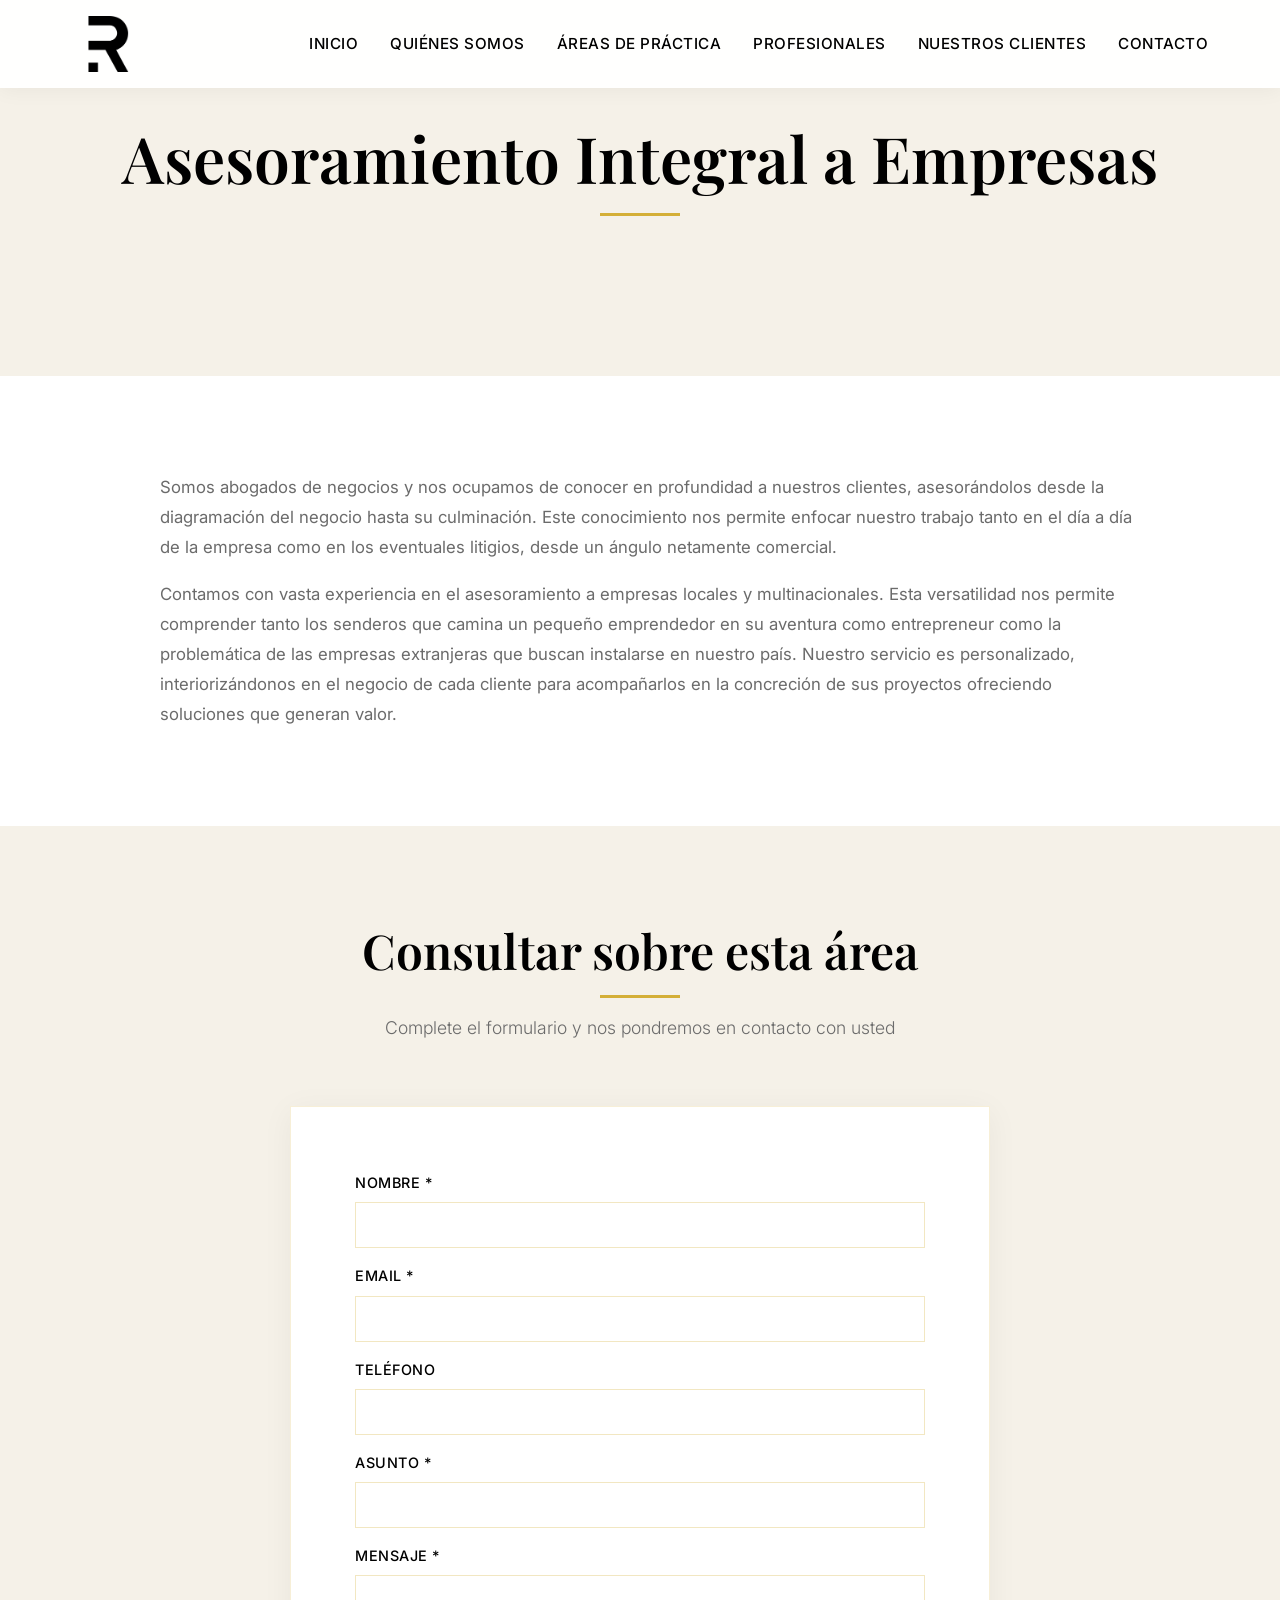
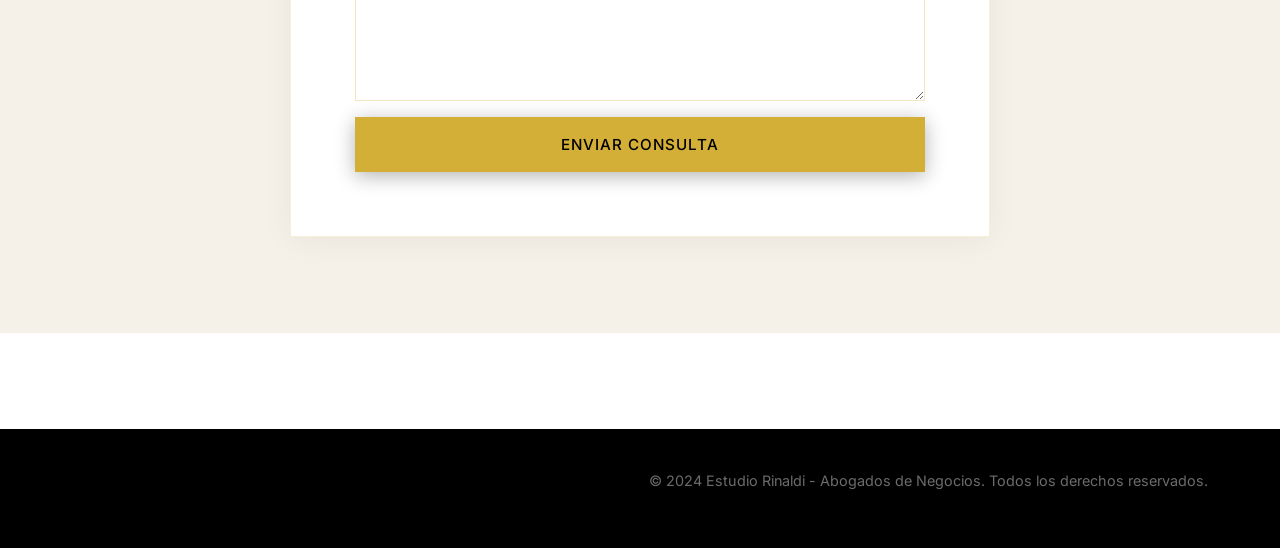
<file: areas-practica/asesoramiento-integral-empresas.html>
<!DOCTYPE html>
<html lang="es">
<head>
    <meta charset="UTF-8">
    <meta name="viewport" content="width=device-width, initial-scale=1.0">
    <meta name="description" content="Asesoramiento Integral a Empresas - Estudio Rinaldi">
    <title>Asesoramiento Integral a Empresas - Estudio Rinaldi</title>
    <link rel="stylesheet" href="../css/style.css">
    <link rel="preconnect" href="https://fonts.googleapis.com">
    <link rel="preconnect" href="https://fonts.gstatic.com" crossorigin>
    <link href="https://fonts.googleapis.com/css2?family=Playfair+Display:wght@400;600;700&family=Inter:wght@300;400;500;600&display=swap" rel="stylesheet">
</head>
<body>
    <nav class="navbar" id="navbar">
        <div class="container">
            <div class="nav-wrapper">
                <a href="../index.html" class="logo">
                    <img src="../logo.png" alt="Estudio Rinaldi" class="logo-img">
                </a>
                <button class="menu-toggle" id="menuToggle" aria-label="Toggle menu">
                    <span></span>
                    <span></span>
                    <span></span>
                </button>
                <ul class="nav-menu" id="navMenu">
                    <li><a href="../index.html#inicio" class="nav-link">Inicio</a></li>
                    <li><a href="../index.html#quienes-somos" class="nav-link">Quiénes Somos</a></li>
                    <li><a href="../index.html#areas" class="nav-link">Áreas de Práctica</a></li>
                    <li><a href="../index.html#profesionales" class="nav-link">Profesionales</a></li>
                    <li><a href="../index.html#marcas" class="nav-link">Nuestros Clientes</a></li>
                    <li><a href="../index.html#contacto" class="nav-link">Contacto</a></li>
                </ul>
            </div>
        </div>
    </nav>

    <section class="section section-header-page" style="padding-top: 120px;">
        <div class="container">
            <div class="section-header">
                <h1 class="section-title">Asesoramiento Integral a Empresas</h1>
                <div class="title-underline"></div>
            </div>
        </div>
    </section>

    <section class="section">
        <div class="container">
            <div class="area-practice-single">
                <div class="area-practice-content">
                    <p>Somos abogados de negocios y nos ocupamos de conocer en profundidad a nuestros clientes, asesorándolos desde la diagramación del negocio hasta su culminación. Este conocimiento nos permite enfocar nuestro trabajo tanto en el día a día de la empresa como en los eventuales litigios, desde un ángulo netamente comercial.</p>
                    <p>Contamos con vasta experiencia en el asesoramiento a empresas locales y multinacionales. Esta versatilidad nos permite comprender tanto los senderos que camina un pequeño emprendedor en su aventura como entrepreneur como la problemática de las empresas extranjeras que buscan instalarse en nuestro país. Nuestro servicio es personalizado, interiorizándonos en el negocio de cada cliente para acompañarlos en la concreción de sus proyectos ofreciendo soluciones que generan valor.</p>
                </div>
                
                <!-- Sección para Socio Recomendado (se agregará después) -->
                <div class="recommended-partner" id="recommendedPartner" style="display: none;">
                    <h2 class="section-title">Socio Recomendado</h2>
                    <div class="title-underline"></div>
                    <!-- Contenido del socio se agregará aquí -->
                </div>
            </div>
        </div>
    </section>

    <!-- Formulario de Contacto -->
    <section class="section section-alt">
        <div class="container">
            <div class="section-header">
                <h2 class="section-title">Consultar sobre esta área</h2>
                <div class="title-underline"></div>
                <p class="section-subtitle">Complete el formulario y nos pondremos en contacto con usted</p>
            </div>
            <div class="contact-form-wrapper-area">
                <form id="contactFormArea" class="contact-form" action="../php/contact.php" method="POST">
                    <input type="hidden" name="area_practica" value="Asesoramiento Integral a Empresas">
                    <div class="form-group">
                        <label for="nombre-area">Nombre *</label>
                        <input type="text" id="nombre-area" name="nombre" required>
                    </div>
                    <div class="form-group">
                        <label for="email-area">Email *</label>
                        <input type="email" id="email-area" name="email" required>
                    </div>
                    <div class="form-group">
                        <label for="telefono-area">Teléfono</label>
                        <input type="tel" id="telefono-area" name="telefono">
                    </div>
                    <div class="form-group">
                        <label for="asunto-area">Asunto *</label>
                        <input type="text" id="asunto-area" name="asunto" required>
                    </div>
                    <div class="form-group">
                        <label for="mensaje-area">Mensaje *</label>
                        <textarea id="mensaje-area" name="mensaje" rows="5" required></textarea>
                    </div>
                    <button type="submit" class="btn btn-primary">Enviar Consulta</button>
                    <div id="formMessageArea" class="form-message"></div>
                </form>
            </div>
        </div>
    </section>

    <footer class="footer">
        <div class="container">
            <div class="footer-content">
                <div class="footer-logo">
                    <img src="../logo.png" alt="Estudio Rinaldi">
                </div>
                <div class="footer-text">
                    <p>&copy; 2024 Estudio Rinaldi - Abogados de Negocios. Todos los derechos reservados.</p>
                </div>
            </div>
        </div>
    </footer>

    <script src="../js/main.js"></script>
    <script>
        // Formulario de contacto para área de práctica
        document.addEventListener('DOMContentLoaded', function() {
            const contactFormArea = document.getElementById('contactFormArea');
            const formMessageArea = document.getElementById('formMessageArea');

            if (contactFormArea) {
                contactFormArea.addEventListener('submit', function(e) {
                    e.preventDefault();

                    const formData = new FormData(contactFormArea);
                    
                    formMessageArea.textContent = 'Enviando...';
                    formMessageArea.className = 'form-message';
                    formMessageArea.style.display = 'block';

                    fetch('../php/contact.php', {
                        method: 'POST',
                        body: formData
                    })
                    .then(response => response.json())
                    .then(data => {
                        if (data.success) {
                            formMessageArea.textContent = '¡Consulta enviada correctamente! Nos pondremos en contacto contigo pronto.';
                            formMessageArea.className = 'form-message success';
                            contactFormArea.reset();
                        } else {
                            formMessageArea.textContent = data.message || 'Error al enviar la consulta. Por favor, intenta nuevamente.';
                            formMessageArea.className = 'form-message error';
                        }
                    })
                    .catch(error => {
                        formMessageArea.textContent = 'Error de conexión. Por favor, intenta nuevamente más tarde.';
                        formMessageArea.className = 'form-message error';
                        console.error('Error:', error);
                    });
                });
            }
        });
    </script>
</body>
</html>
</file>
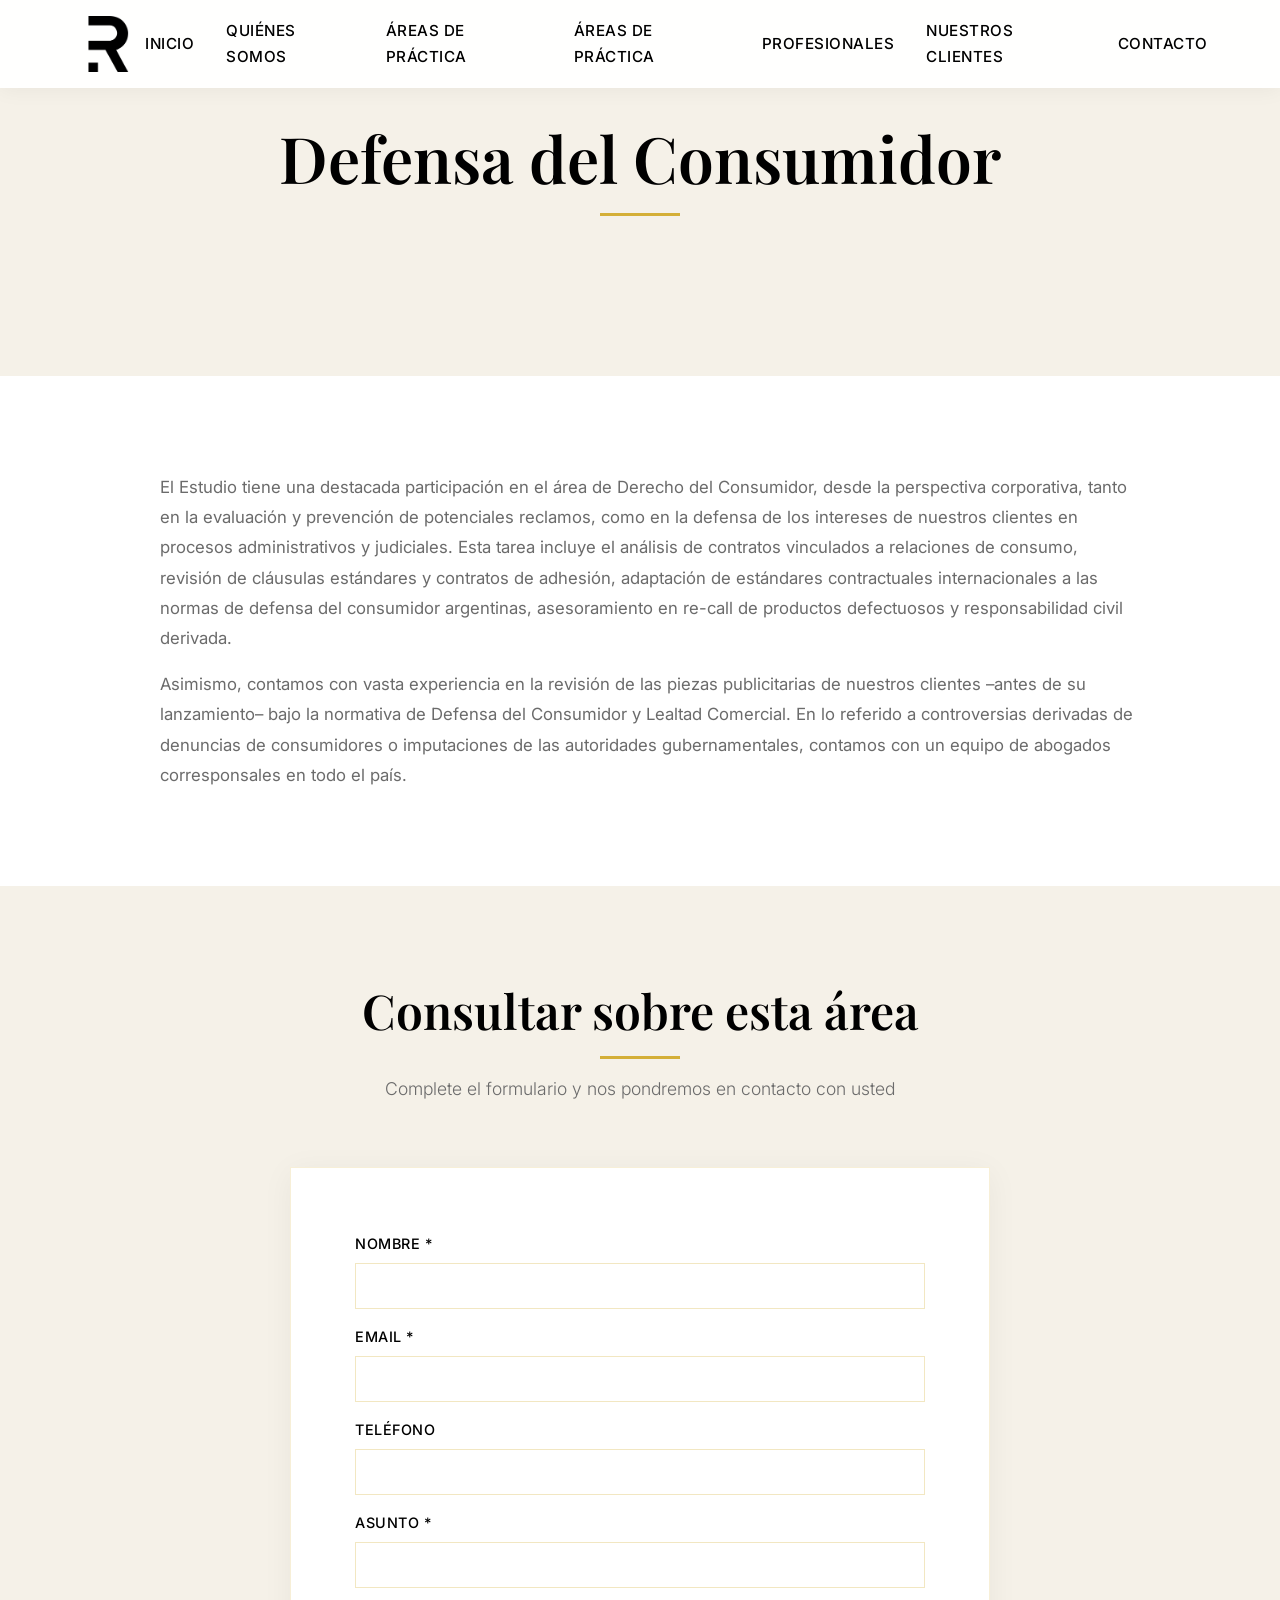
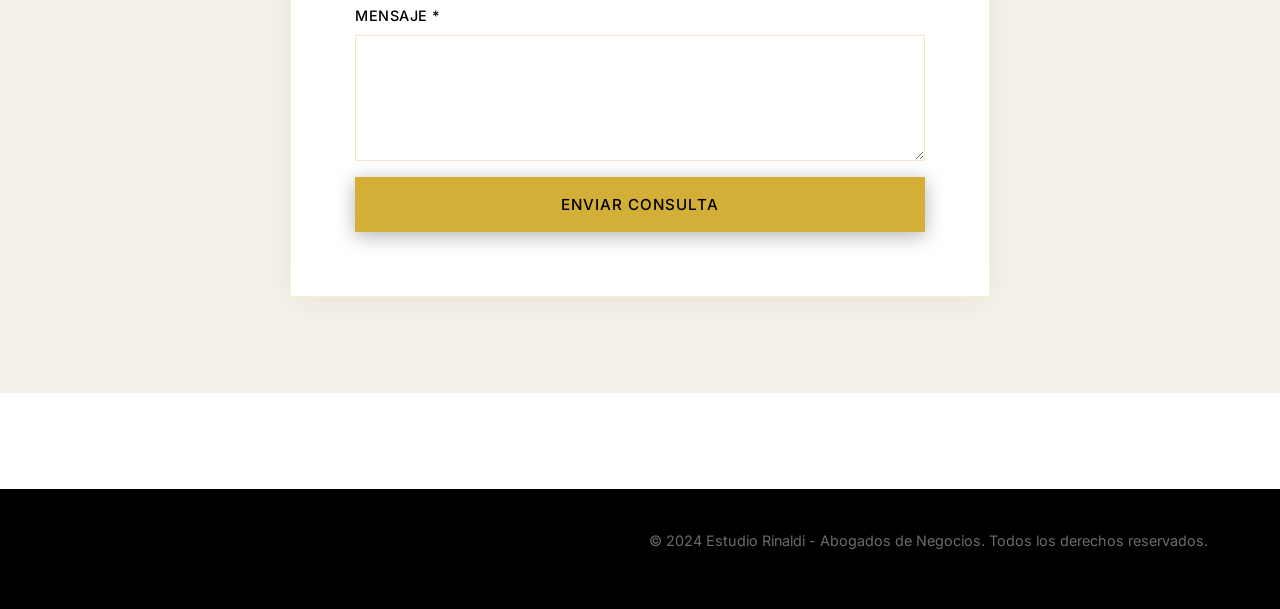
<file: areas-practica/defensa-consumidor.html>
<!DOCTYPE html>
<html lang="es">
<head>
    <meta charset="UTF-8">
    <meta name="viewport" content="width=device-width, initial-scale=1.0">
    <meta name="description" content="Defensa del Consumidor - Estudio Rinaldi">
    <title>Defensa del Consumidor - Estudio Rinaldi</title>
    <link rel="stylesheet" href="../css/style.css">
    <link rel="preconnect" href="https://fonts.googleapis.com">
    <link rel="preconnect" href="https://fonts.gstatic.com" crossorigin>
    <link href="https://fonts.googleapis.com/css2?family=Playfair+Display:wght@400;600;700&family=Inter:wght@300;400;500;600&display=swap" rel="stylesheet">
</head>
<body>
    <nav class="navbar" id="navbar">
        <div class="container">
            <div class="nav-wrapper">
                <a href="../index.html" class="logo">
                    <img src="../logo.png" alt="Estudio Rinaldi" class="logo-img">
                </a>
                <button class="menu-toggle" id="menuToggle" aria-label="Toggle menu">
                    <span></span>
                    <span></span>
                    <span></span>
                </button>
                <ul class="nav-menu" id="navMenu">
                    <li><a href="../index.html#inicio" class="nav-link">Inicio</a></li>
                    <li><a href="../index.html#quienes-somos" class="nav-link">Quiénes Somos</a></li>
                    <li><a href="../index.html#areas" class="nav-link">Áreas de Práctica</a></li>
                    <li><a href="../index.html#areas" class="nav-link">Áreas de Práctica</a></li>
                    <li><a href="../index.html#profesionales" class="nav-link">Profesionales</a></li>
                    <li><a href="../index.html#marcas" class="nav-link">Nuestros Clientes</a></li>
                    <li><a href="../index.html#contacto" class="nav-link">Contacto</a></li>
                </ul>
            </div>
        </div>
    </nav>

    <section class="section section-header-page" style="padding-top: 120px;">
        <div class="container">
            <div class="section-header">
                <h1 class="section-title">Defensa del Consumidor</h1>
                <div class="title-underline"></div>
            </div>
        </div>
    </section>

    <section class="section">
        <div class="container">
            <div class="area-practice-single">
                <div class="area-practice-content">
                    <p>El Estudio tiene una destacada participación en el área de Derecho del Consumidor, desde la perspectiva corporativa, tanto en la evaluación y prevención de potenciales reclamos, como en la defensa de los intereses de nuestros clientes en procesos administrativos y judiciales. Esta tarea incluye el análisis de contratos vinculados a relaciones de consumo, revisión de cláusulas estándares y contratos de adhesión, adaptación de estándares contractuales internacionales a las normas de defensa del consumidor argentinas, asesoramiento en re-call de productos defectuosos y responsabilidad civil derivada.</p>
                    <p>Asimismo, contamos con vasta experiencia en la revisión de las piezas publicitarias de nuestros clientes –antes de su lanzamiento– bajo la normativa de Defensa del Consumidor y Lealtad Comercial. En lo referido a controversias derivadas de denuncias de consumidores o imputaciones de las autoridades gubernamentales, contamos con un equipo de abogados corresponsales en todo el país.</p>
                </div>
                
                <div class="recommended-partner" id="recommendedPartner" style="display: none;">
                    <h2 class="section-title">Socio Recomendado</h2>
                    <div class="title-underline"></div>
                </div>
            </div>
        </div>
    </section>

    <!-- Formulario de Contacto -->
    <section class="section section-alt">
        <div class="container">
            <div class="section-header">
                <h2 class="section-title">Consultar sobre esta área</h2>
                <div class="title-underline"></div>
                <p class="section-subtitle">Complete el formulario y nos pondremos en contacto con usted</p>
            </div>
            <div class="contact-form-wrapper-area">
                <form id="contactFormArea" class="contact-form" action="../php/contact.php" method="POST">
                    <input type="hidden" name="area_practica" value="Defensa del Consumidor">
                    <div class="form-group">
                        <label for="nombre-area">Nombre *</label>
                        <input type="text" id="nombre-area" name="nombre" required>
                    </div>
                    <div class="form-group">
                        <label for="email-area">Email *</label>
                        <input type="email" id="email-area" name="email" required>
                    </div>
                    <div class="form-group">
                        <label for="telefono-area">Teléfono</label>
                        <input type="tel" id="telefono-area" name="telefono">
                    </div>
                    <div class="form-group">
                        <label for="asunto-area">Asunto *</label>
                        <input type="text" id="asunto-area" name="asunto" required>
                    </div>
                    <div class="form-group">
                        <label for="mensaje-area">Mensaje *</label>
                        <textarea id="mensaje-area" name="mensaje" rows="5" required></textarea>
                    </div>
                    <button type="submit" class="btn btn-primary">Enviar Consulta</button>
                    <div id="formMessageArea" class="form-message"></div>
                </form>
            </div>
        </div>
    </section>

    <footer class="footer">
        <div class="container">
            <div class="footer-content">
                <div class="footer-logo">
                    <img src="../logo.png" alt="Estudio Rinaldi">
                </div>
                <div class="footer-text">
                    <p>&copy; 2024 Estudio Rinaldi - Abogados de Negocios. Todos los derechos reservados.</p>
                </div>
            </div>
        </div>
    </footer>

    <script src="../js/main.js"></script>
    <script>
        document.addEventListener('DOMContentLoaded', function() {
            const contactFormArea = document.getElementById('contactFormArea');
            const formMessageArea = document.getElementById('formMessageArea');
            if (contactFormArea) {
                contactFormArea.addEventListener('submit', function(e) {
                    e.preventDefault();
                    const formData = new FormData(contactFormArea);
                    formMessageArea.textContent = 'Enviando...';
                    formMessageArea.className = 'form-message';
                    formMessageArea.style.display = 'block';
                    fetch('../php/contact.php', {
                        method: 'POST',
                        body: formData
                    })
                    .then(response => response.json())
                    .then(data => {
                        if (data.success) {
                            formMessageArea.textContent = '¡Consulta enviada correctamente! Nos pondremos en contacto contigo pronto.';
                            formMessageArea.className = 'form-message success';
                            contactFormArea.reset();
                        } else {
                            formMessageArea.textContent = data.message || 'Error al enviar la consulta. Por favor, intenta nuevamente.';
                            formMessageArea.className = 'form-message error';
                        }
                    })
                    .catch(error => {
                        formMessageArea.textContent = 'Error de conexión. Por favor, intenta nuevamente más tarde.';
                        formMessageArea.className = 'form-message error';
                        console.error('Error:', error);
                    });
                });
            }
        });
    </script>
</body>
</html>
</file>
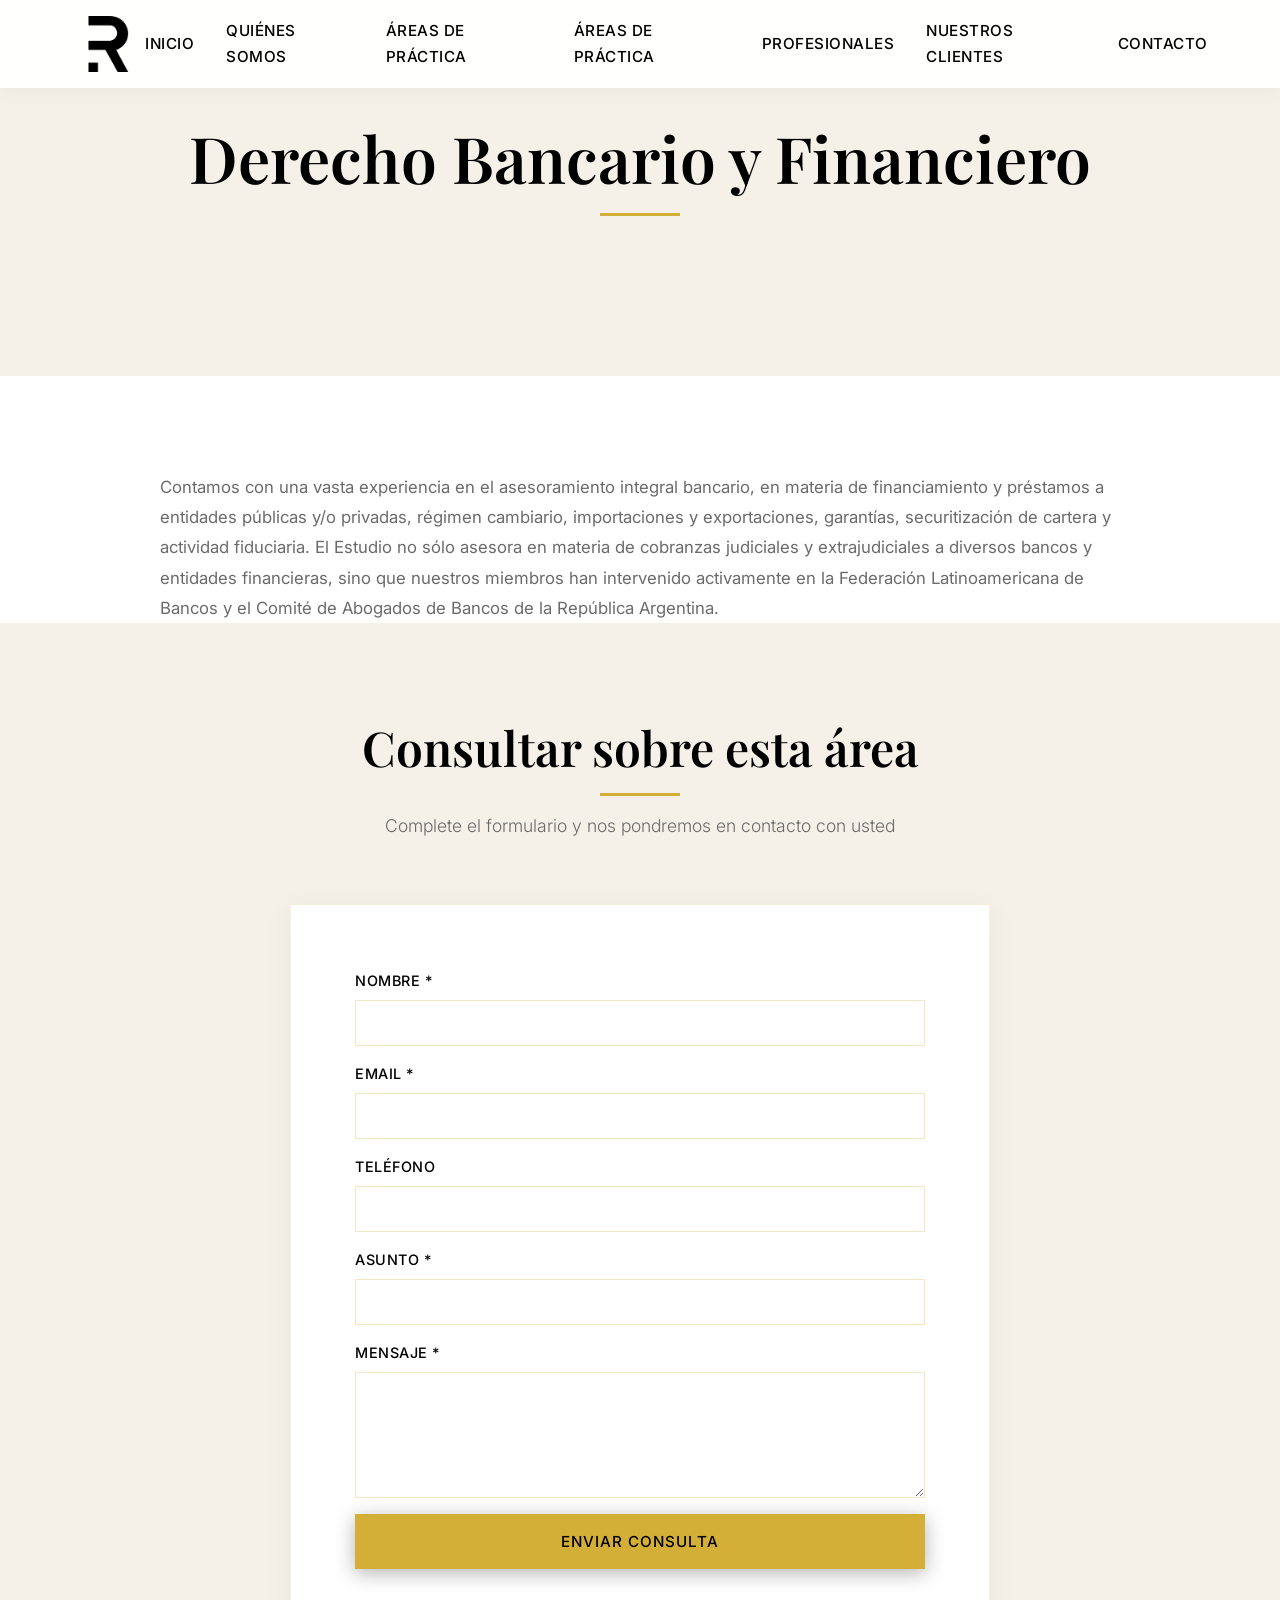
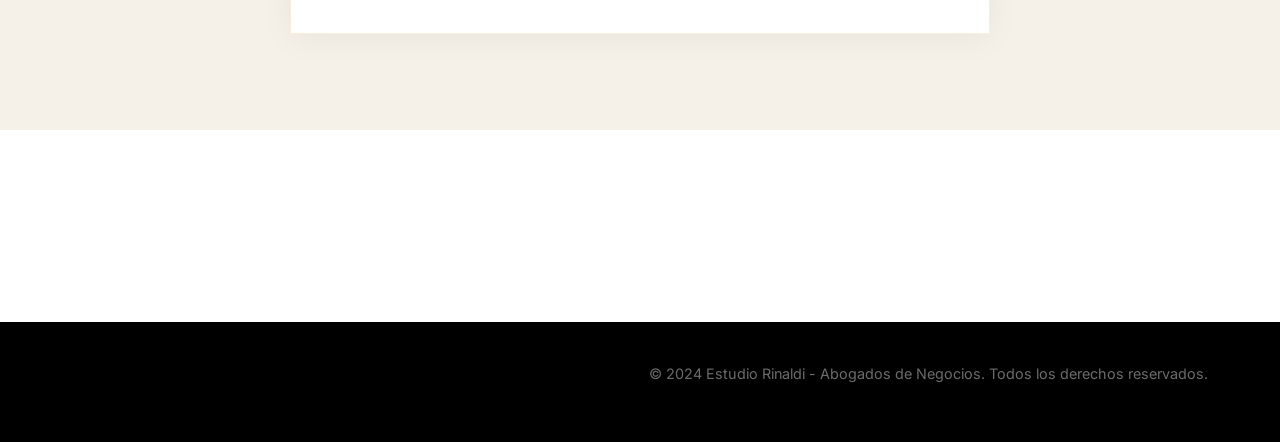
<file: areas-practica/derecho-bancario-financiero.html>
<!DOCTYPE html>
<html lang="es">
<head>
    <meta charset="UTF-8">
    <meta name="viewport" content="width=device-width, initial-scale=1.0">
    <meta name="description" content="Derecho Bancario y Financiero - Estudio Rinaldi">
    <title>Derecho Bancario y Financiero - Estudio Rinaldi</title>
    <link rel="stylesheet" href="../css/style.css">
    <link rel="preconnect" href="https://fonts.googleapis.com">
    <link rel="preconnect" href="https://fonts.gstatic.com" crossorigin>
    <link href="https://fonts.googleapis.com/css2?family=Playfair+Display:wght@400;600;700&family=Inter:wght@300;400;500;600&display=swap" rel="stylesheet">
</head>
<body>
    <nav class="navbar" id="navbar">
        <div class="container">
            <div class="nav-wrapper">
                <a href="../index.html" class="logo">
                    <img src="../logo.png" alt="Estudio Rinaldi" class="logo-img">
                </a>
                <button class="menu-toggle" id="menuToggle" aria-label="Toggle menu">
                    <span></span>
                    <span></span>
                    <span></span>
                </button>
                <ul class="nav-menu" id="navMenu">
                    <li><a href="../index.html#inicio" class="nav-link">Inicio</a></li>
                    <li><a href="../index.html#quienes-somos" class="nav-link">Quiénes Somos</a></li>
                    <li><a href="../index.html#areas" class="nav-link">Áreas de Práctica</a></li>
                    <li><a href="../index.html#areas" class="nav-link">Áreas de Práctica</a></li>
                    <li><a href="../index.html#profesionales" class="nav-link">Profesionales</a></li>
                    <li><a href="../index.html#marcas" class="nav-link">Nuestros Clientes</a></li>
                    <li><a href="../index.html#contacto" class="nav-link">Contacto</a></li>
                </ul>
            </div>
        </div>
    </nav>

    <section class="section section-header-page" style="padding-top: 120px;">
        <div class="container">
            <div class="section-header">
                <h1 class="section-title">Derecho Bancario y Financiero</h1>
                <div class="title-underline"></div>
            </div>
        </div>
    </section>

    <section class="section">
        <div class="container">
            <div class="area-practice-single">
                <div class="area-practice-content">
                    <p>Contamos con una vasta experiencia en el asesoramiento integral bancario, en materia de financiamiento y préstamos a entidades públicas y/o privadas, régimen cambiario, importaciones y exportaciones, garantías, securitización de cartera y actividad fiduciaria. El Estudio no sólo asesora en materia de cobranzas judiciales y extrajudiciales a diversos bancos y entidades financieras, sino que nuestros miembros han intervenido activamente en la Federación Latinoamericana de Bancos y el Comité de Abogados de Bancos de la República Argentina.</p>
                </div>
                
                <div class="recommended-partner" id="recommendedPartner" style="display: none;">
                    <h2 class="section-title">Socio Recomendado</h2>
                    <div class="title-underline"></div>
                </div>
            </div>
        </div>
        <!-- Formulario de Contacto -->
    <section class="section section-alt">
        <div class="container">
            <div class="section-header">
                <h2 class="section-title">Consultar sobre esta área</h2>
                <div class="title-underline"></div>
                <p class="section-subtitle">Complete el formulario y nos pondremos en contacto con usted</p>
            </div>
            <div class="contact-form-wrapper-area">
                <form id="contactFormArea" class="contact-form" action="../php/contact.php" method="POST">
                    <input type="hidden" name="area_practica" value="Derecho Bancario y Financiero">
                    <div class="form-group">
                        <label for="nombre-area">Nombre *</label>
                        <input type="text" id="nombre-area" name="nombre" required>
                    </div>
                    <div class="form-group">
                        <label for="email-area">Email *</label>
                        <input type="email" id="email-area" name="email" required>
                    </div>
                    <div class="form-group">
                        <label for="telefono-area">Teléfono</label>
                        <input type="tel" id="telefono-area" name="telefono">
                    </div>
                    <div class="form-group">
                        <label for="asunto-area">Asunto *</label>
                        <input type="text" id="asunto-area" name="asunto" required>
                    </div>
                    <div class="form-group">
                        <label for="mensaje-area">Mensaje *</label>
                        <textarea id="mensaje-area" name="mensaje" rows="5" required></textarea>
                    </div>
                    <button type="submit" class="btn btn-primary">Enviar Consulta</button>
                    <div id="formMessageArea" class="form-message"></div>
                </form>
            </div>
        </div>
    </section>

    </section>

    <footer class="footer">
        <div class="container">
            <div class="footer-content">
                <div class="footer-logo">
                    <img src="../logo.png" alt="Estudio Rinaldi">
                </div>
                <div class="footer-text">
                    <p>&copy; 2024 Estudio Rinaldi - Abogados de Negocios. Todos los derechos reservados.</p>
                </div>
            </div>
        </div>
    </footer>

    <script src="../js/main.js"></script>
</body>
        <script>
        document.addEventListener('DOMContentLoaded', function() {
            const contactFormArea = document.getElementById('contactFormArea');
            const formMessageArea = document.getElementById('formMessageArea');
            if (contactFormArea) {
                contactFormArea.addEventListener('submit', function(e) {
                    e.preventDefault();
                    const formData = new FormData(contactFormArea);
                    formMessageArea.textContent = 'Enviando...';
                    formMessageArea.className = 'form-message';
                    formMessageArea.style.display = 'block';
                    fetch('../php/contact.php', {
                        method: 'POST',
                        body: formData
                    })
                    .then(response => response.json())
                    .then(data => {
                        if (data.success) {
                            formMessageArea.textContent = '¡Consulta enviada correctamente! Nos pondremos en contacto contigo pronto.';
                            formMessageArea.className = 'form-message success';
                            contactFormArea.reset();
                        } else {
                            formMessageArea.textContent = data.message || 'Error al enviar la consulta. Por favor, intenta nuevamente.';
                            formMessageArea.className = 'form-message error';
                        }
                    })
                    .catch(error => {
                        formMessageArea.textContent = 'Error de conexión. Por favor, intenta nuevamente más tarde.';
                        formMessageArea.className = 'form-message error';
                        console.error('Error:', error);
                    });
                });
            }
        });
    </script>
</html>
</file>
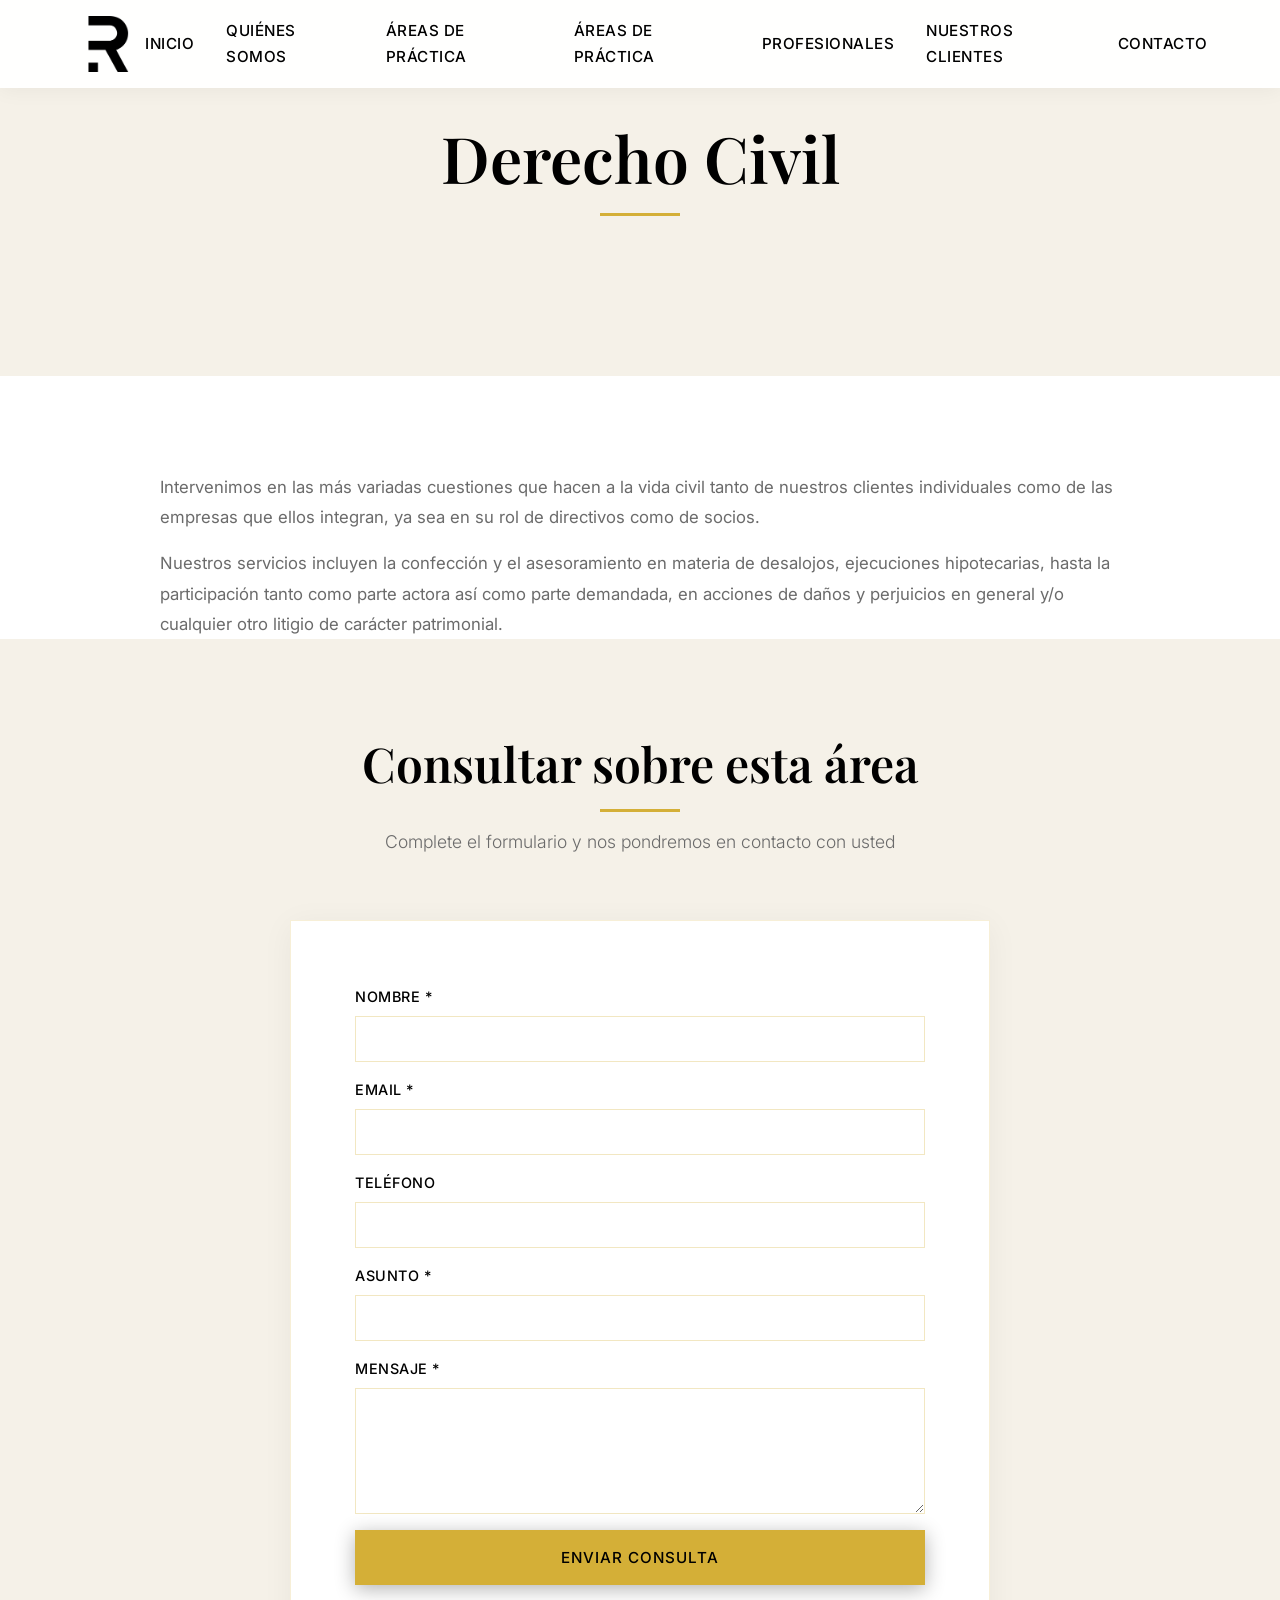
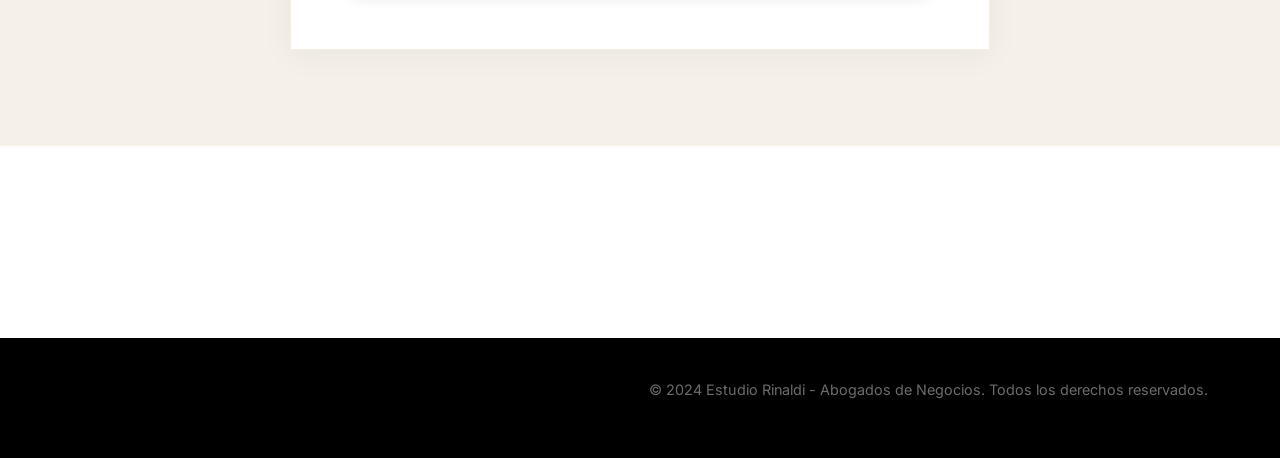
<file: areas-practica/derecho-civil.html>
<!DOCTYPE html>
<html lang="es">
<head>
    <meta charset="UTF-8">
    <meta name="viewport" content="width=device-width, initial-scale=1.0">
    <meta name="description" content="Derecho Civil - Estudio Rinaldi">
    <title>Derecho Civil - Estudio Rinaldi</title>
    <link rel="stylesheet" href="../css/style.css">
    <link rel="preconnect" href="https://fonts.googleapis.com">
    <link rel="preconnect" href="https://fonts.gstatic.com" crossorigin>
    <link href="https://fonts.googleapis.com/css2?family=Playfair+Display:wght@400;600;700&family=Inter:wght@300;400;500;600&display=swap" rel="stylesheet">
</head>
<body>
    <nav class="navbar" id="navbar">
        <div class="container">
            <div class="nav-wrapper">
                <a href="../index.html" class="logo">
                    <img src="../logo.png" alt="Estudio Rinaldi" class="logo-img">
                </a>
                <button class="menu-toggle" id="menuToggle" aria-label="Toggle menu">
                    <span></span>
                    <span></span>
                    <span></span>
                </button>
                <ul class="nav-menu" id="navMenu">
                    <li><a href="../index.html#inicio" class="nav-link">Inicio</a></li>
                    <li><a href="../index.html#quienes-somos" class="nav-link">Quiénes Somos</a></li>
                    <li><a href="../index.html#areas" class="nav-link">Áreas de Práctica</a></li>
                    <li><a href="../index.html#areas" class="nav-link">Áreas de Práctica</a></li>
                    <li><a href="../index.html#profesionales" class="nav-link">Profesionales</a></li>
                    <li><a href="../index.html#marcas" class="nav-link">Nuestros Clientes</a></li>
                    <li><a href="../index.html#contacto" class="nav-link">Contacto</a></li>
                </ul>
            </div>
        </div>
    </nav>

    <section class="section section-header-page" style="padding-top: 120px;">
        <div class="container">
            <div class="section-header">
                <h1 class="section-title">Derecho Civil</h1>
                <div class="title-underline"></div>
            </div>
        </div>
    </section>

    <section class="section">
        <div class="container">
            <div class="area-practice-single">
                <div class="area-practice-content">
                    <p>Intervenimos en las más variadas cuestiones que hacen a la vida civil tanto de nuestros clientes individuales como de las empresas que ellos integran, ya sea en su rol de directivos como de socios.</p>
                    <p>Nuestros servicios incluyen la confección y el asesoramiento en materia de desalojos, ejecuciones hipotecarias, hasta la participación tanto como parte actora así como parte demandada, en acciones de daños y perjuicios en general y/o cualquier otro litigio de carácter patrimonial.</p>
                </div>
                
                <div class="recommended-partner" id="recommendedPartner" style="display: none;">
                    <h2 class="section-title">Socio Recomendado</h2>
                    <div class="title-underline"></div>
                </div>
            </div>
        </div>
        <!-- Formulario de Contacto -->
    <section class="section section-alt">
        <div class="container">
            <div class="section-header">
                <h2 class="section-title">Consultar sobre esta área</h2>
                <div class="title-underline"></div>
                <p class="section-subtitle">Complete el formulario y nos pondremos en contacto con usted</p>
            </div>
            <div class="contact-form-wrapper-area">
                <form id="contactFormArea" class="contact-form" action="../php/contact.php" method="POST">
                    <input type="hidden" name="area_practica" value="Derecho Civil">
                    <div class="form-group">
                        <label for="nombre-area">Nombre *</label>
                        <input type="text" id="nombre-area" name="nombre" required>
                    </div>
                    <div class="form-group">
                        <label for="email-area">Email *</label>
                        <input type="email" id="email-area" name="email" required>
                    </div>
                    <div class="form-group">
                        <label for="telefono-area">Teléfono</label>
                        <input type="tel" id="telefono-area" name="telefono">
                    </div>
                    <div class="form-group">
                        <label for="asunto-area">Asunto *</label>
                        <input type="text" id="asunto-area" name="asunto" required>
                    </div>
                    <div class="form-group">
                        <label for="mensaje-area">Mensaje *</label>
                        <textarea id="mensaje-area" name="mensaje" rows="5" required></textarea>
                    </div>
                    <button type="submit" class="btn btn-primary">Enviar Consulta</button>
                    <div id="formMessageArea" class="form-message"></div>
                </form>
            </div>
        </div>
    </section>

    </section>

    <footer class="footer">
        <div class="container">
            <div class="footer-content">
                <div class="footer-logo">
                    <img src="../logo.png" alt="Estudio Rinaldi">
                </div>
                <div class="footer-text">
                    <p>&copy; 2024 Estudio Rinaldi - Abogados de Negocios. Todos los derechos reservados.</p>
                </div>
            </div>
        </div>
    </footer>

    <script src="../js/main.js"></script>
</body>
        <script>
        document.addEventListener('DOMContentLoaded', function() {
            const contactFormArea = document.getElementById('contactFormArea');
            const formMessageArea = document.getElementById('formMessageArea');
            if (contactFormArea) {
                contactFormArea.addEventListener('submit', function(e) {
                    e.preventDefault();
                    const formData = new FormData(contactFormArea);
                    formMessageArea.textContent = 'Enviando...';
                    formMessageArea.className = 'form-message';
                    formMessageArea.style.display = 'block';
                    fetch('../php/contact.php', {
                        method: 'POST',
                        body: formData
                    })
                    .then(response => response.json())
                    .then(data => {
                        if (data.success) {
                            formMessageArea.textContent = '¡Consulta enviada correctamente! Nos pondremos en contacto contigo pronto.';
                            formMessageArea.className = 'form-message success';
                            contactFormArea.reset();
                        } else {
                            formMessageArea.textContent = data.message || 'Error al enviar la consulta. Por favor, intenta nuevamente.';
                            formMessageArea.className = 'form-message error';
                        }
                    })
                    .catch(error => {
                        formMessageArea.textContent = 'Error de conexión. Por favor, intenta nuevamente más tarde.';
                        formMessageArea.className = 'form-message error';
                        console.error('Error:', error);
                    });
                });
            }
        });
    </script>
</html>
</file>
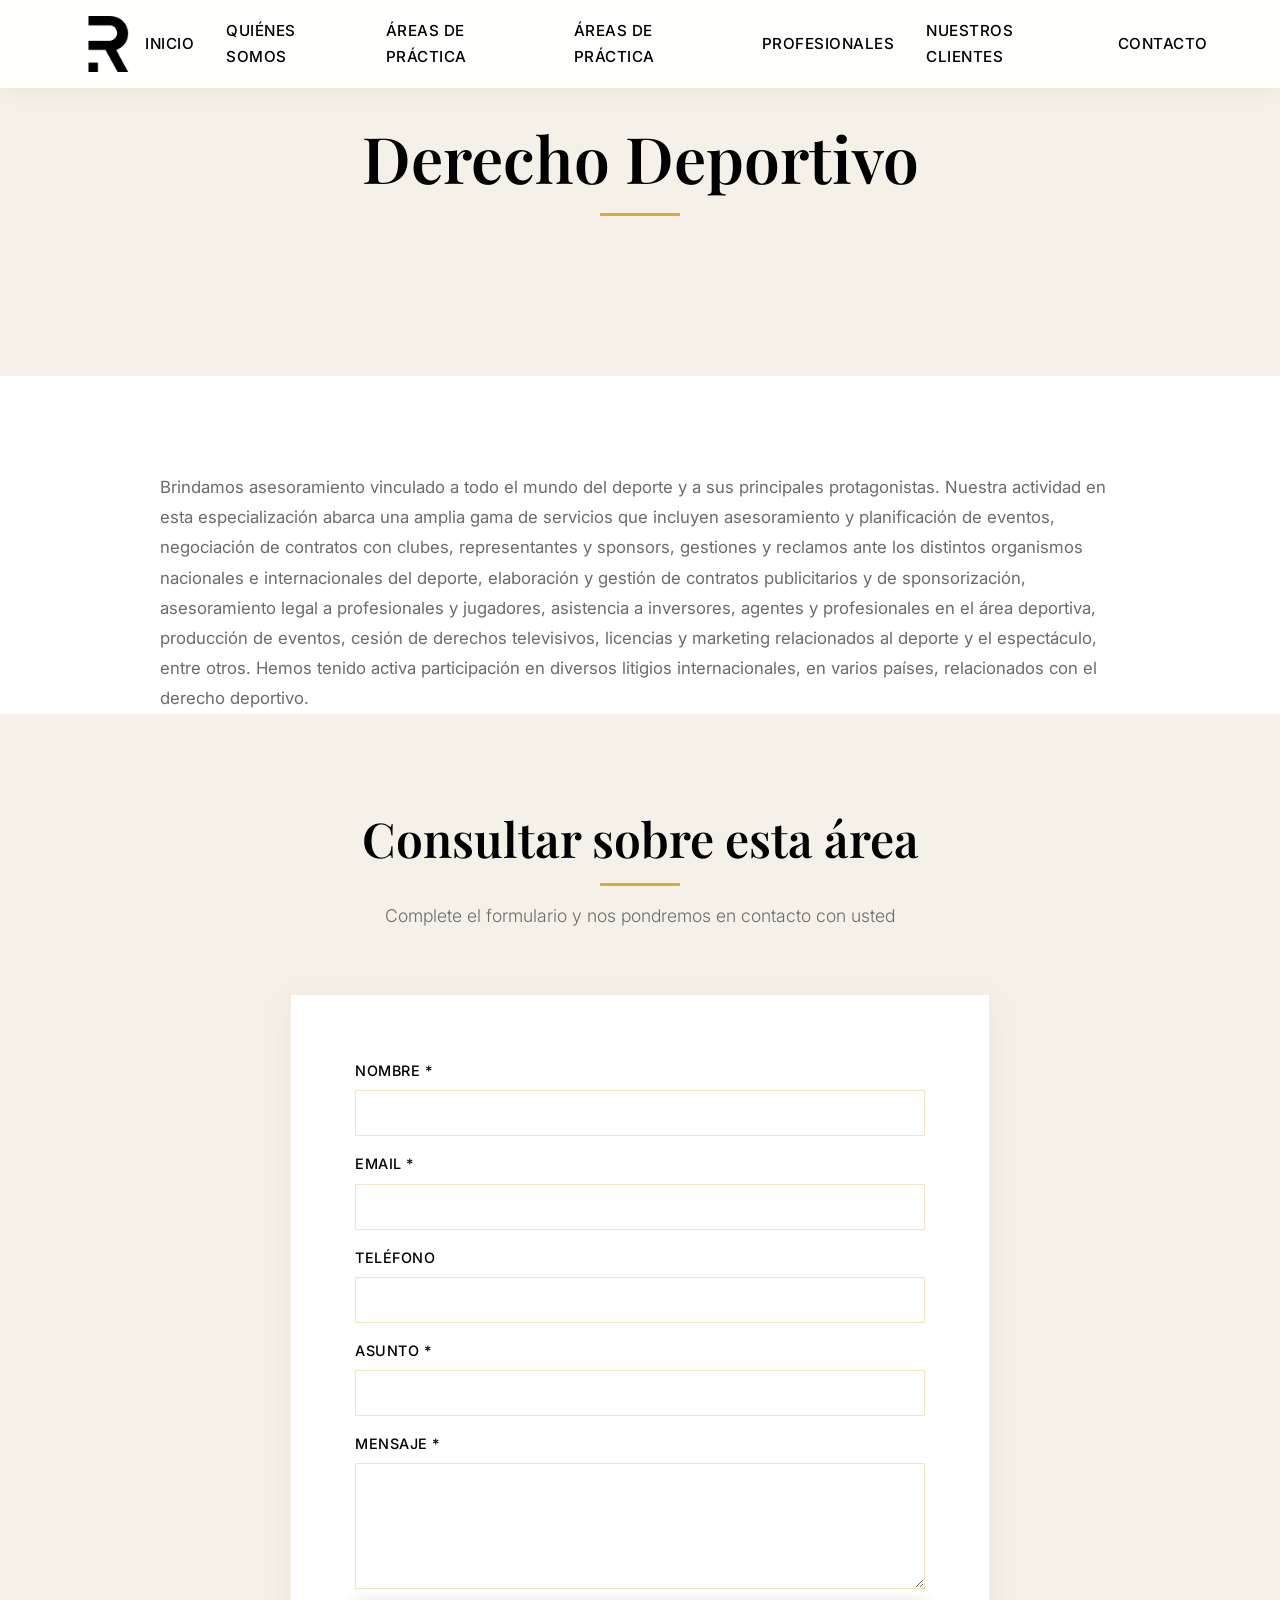
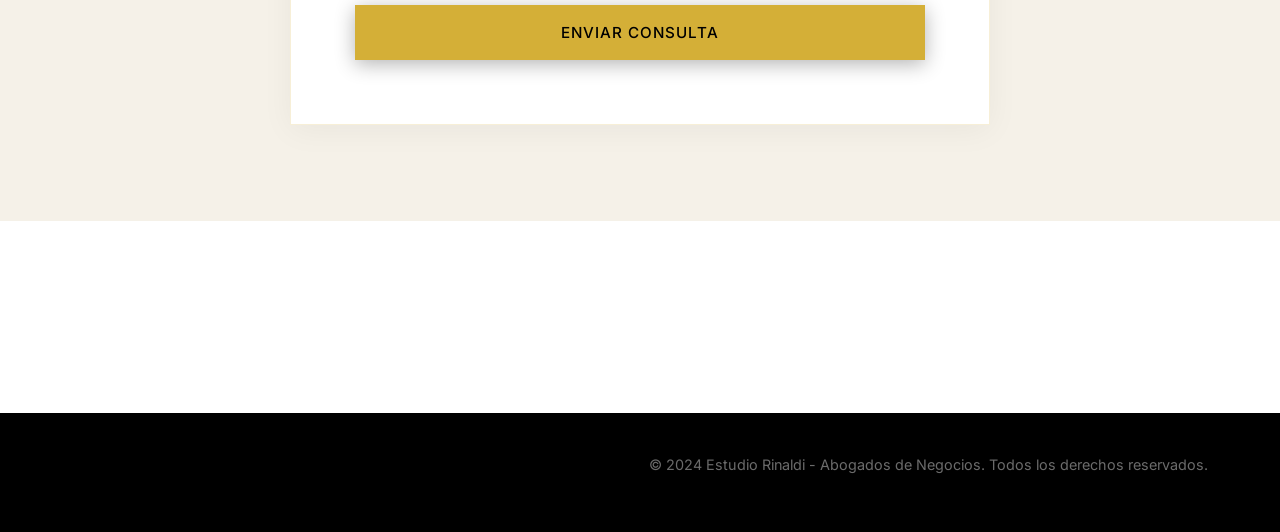
<file: areas-practica/derecho-deportivo.html>
<!DOCTYPE html>
<html lang="es">
<head>
    <meta charset="UTF-8">
    <meta name="viewport" content="width=device-width, initial-scale=1.0">
    <meta name="description" content="Derecho Deportivo - Estudio Rinaldi">
    <title>Derecho Deportivo - Estudio Rinaldi</title>
    <link rel="stylesheet" href="../css/style.css">
    <link rel="preconnect" href="https://fonts.googleapis.com">
    <link rel="preconnect" href="https://fonts.gstatic.com" crossorigin>
    <link href="https://fonts.googleapis.com/css2?family=Playfair+Display:wght@400;600;700&family=Inter:wght@300;400;500;600&display=swap" rel="stylesheet">
</head>
<body>
    <nav class="navbar" id="navbar">
        <div class="container">
            <div class="nav-wrapper">
                <a href="../index.html" class="logo">
                    <img src="../logo.png" alt="Estudio Rinaldi" class="logo-img">
                </a>
                <button class="menu-toggle" id="menuToggle" aria-label="Toggle menu">
                    <span></span>
                    <span></span>
                    <span></span>
                </button>
                <ul class="nav-menu" id="navMenu">
                    <li><a href="../index.html#inicio" class="nav-link">Inicio</a></li>
                    <li><a href="../index.html#quienes-somos" class="nav-link">Quiénes Somos</a></li>
                    <li><a href="../index.html#areas" class="nav-link">Áreas de Práctica</a></li>
                    <li><a href="../index.html#areas" class="nav-link">Áreas de Práctica</a></li>
                    <li><a href="../index.html#profesionales" class="nav-link">Profesionales</a></li>
                    <li><a href="../index.html#marcas" class="nav-link">Nuestros Clientes</a></li>
                    <li><a href="../index.html#contacto" class="nav-link">Contacto</a></li>
                </ul>
            </div>
        </div>
    </nav>

    <section class="section section-header-page" style="padding-top: 120px;">
        <div class="container">
            <div class="section-header">
                <h1 class="section-title">Derecho Deportivo</h1>
                <div class="title-underline"></div>
            </div>
        </div>
    </section>

    <section class="section">
        <div class="container">
            <div class="area-practice-single">
                <div class="area-practice-content">
                    <p>Brindamos asesoramiento vinculado a todo el mundo del deporte y a sus principales protagonistas. Nuestra actividad en esta especialización abarca una amplia gama de servicios que incluyen asesoramiento y planificación de eventos, negociación de contratos con clubes, representantes y sponsors, gestiones y reclamos ante los distintos organismos nacionales e internacionales del deporte, elaboración y gestión de contratos publicitarios y de sponsorización, asesoramiento legal a profesionales y jugadores, asistencia a inversores, agentes y profesionales en el área deportiva, producción de eventos, cesión de derechos televisivos, licencias y marketing relacionados al deporte y el espectáculo, entre otros. Hemos tenido activa participación en diversos litigios internacionales, en varios países, relacionados con el derecho deportivo.</p>
                </div>
                
                <div class="recommended-partner" id="recommendedPartner" style="display: none;">
                    <h2 class="section-title">Socio Recomendado</h2>
                    <div class="title-underline"></div>
                </div>
            </div>
        </div>
        <!-- Formulario de Contacto -->
    <section class="section section-alt">
        <div class="container">
            <div class="section-header">
                <h2 class="section-title">Consultar sobre esta área</h2>
                <div class="title-underline"></div>
                <p class="section-subtitle">Complete el formulario y nos pondremos en contacto con usted</p>
            </div>
            <div class="contact-form-wrapper-area">
                <form id="contactFormArea" class="contact-form" action="../php/contact.php" method="POST">
                    <input type="hidden" name="area_practica" value="Derecho Deportivo">
                    <div class="form-group">
                        <label for="nombre-area">Nombre *</label>
                        <input type="text" id="nombre-area" name="nombre" required>
                    </div>
                    <div class="form-group">
                        <label for="email-area">Email *</label>
                        <input type="email" id="email-area" name="email" required>
                    </div>
                    <div class="form-group">
                        <label for="telefono-area">Teléfono</label>
                        <input type="tel" id="telefono-area" name="telefono">
                    </div>
                    <div class="form-group">
                        <label for="asunto-area">Asunto *</label>
                        <input type="text" id="asunto-area" name="asunto" required>
                    </div>
                    <div class="form-group">
                        <label for="mensaje-area">Mensaje *</label>
                        <textarea id="mensaje-area" name="mensaje" rows="5" required></textarea>
                    </div>
                    <button type="submit" class="btn btn-primary">Enviar Consulta</button>
                    <div id="formMessageArea" class="form-message"></div>
                </form>
            </div>
        </div>
    </section>

    </section>

    <footer class="footer">
        <div class="container">
            <div class="footer-content">
                <div class="footer-logo">
                    <img src="../logo.png" alt="Estudio Rinaldi">
                </div>
                <div class="footer-text">
                    <p>&copy; 2024 Estudio Rinaldi - Abogados de Negocios. Todos los derechos reservados.</p>
                </div>
            </div>
        </div>
    </footer>

    <script src="../js/main.js"></script>
</body>
        <script>
        document.addEventListener('DOMContentLoaded', function() {
            const contactFormArea = document.getElementById('contactFormArea');
            const formMessageArea = document.getElementById('formMessageArea');
            if (contactFormArea) {
                contactFormArea.addEventListener('submit', function(e) {
                    e.preventDefault();
                    const formData = new FormData(contactFormArea);
                    formMessageArea.textContent = 'Enviando...';
                    formMessageArea.className = 'form-message';
                    formMessageArea.style.display = 'block';
                    fetch('../php/contact.php', {
                        method: 'POST',
                        body: formData
                    })
                    .then(response => response.json())
                    .then(data => {
                        if (data.success) {
                            formMessageArea.textContent = '¡Consulta enviada correctamente! Nos pondremos en contacto contigo pronto.';
                            formMessageArea.className = 'form-message success';
                            contactFormArea.reset();
                        } else {
                            formMessageArea.textContent = data.message || 'Error al enviar la consulta. Por favor, intenta nuevamente.';
                            formMessageArea.className = 'form-message error';
                        }
                    })
                    .catch(error => {
                        formMessageArea.textContent = 'Error de conexión. Por favor, intenta nuevamente más tarde.';
                        formMessageArea.className = 'form-message error';
                        console.error('Error:', error);
                    });
                });
            }
        });
    </script>
</html>
</file>
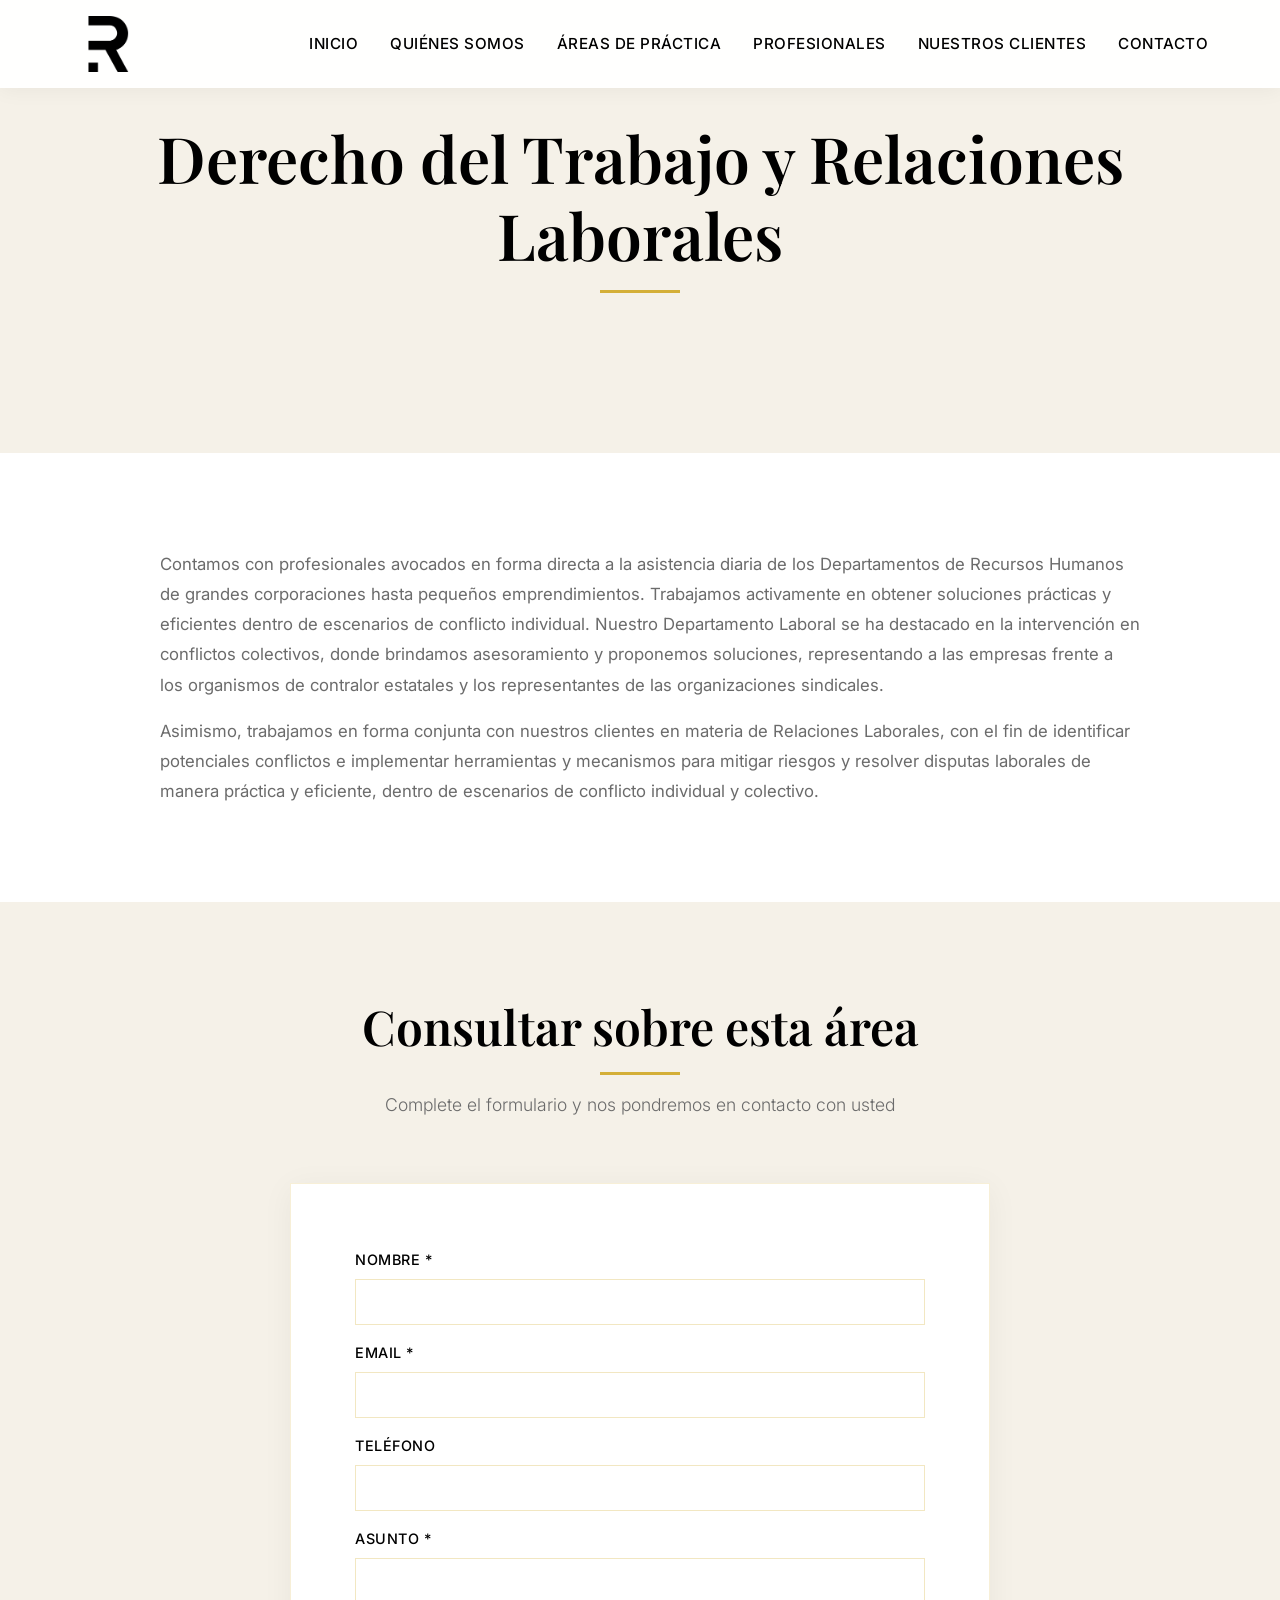
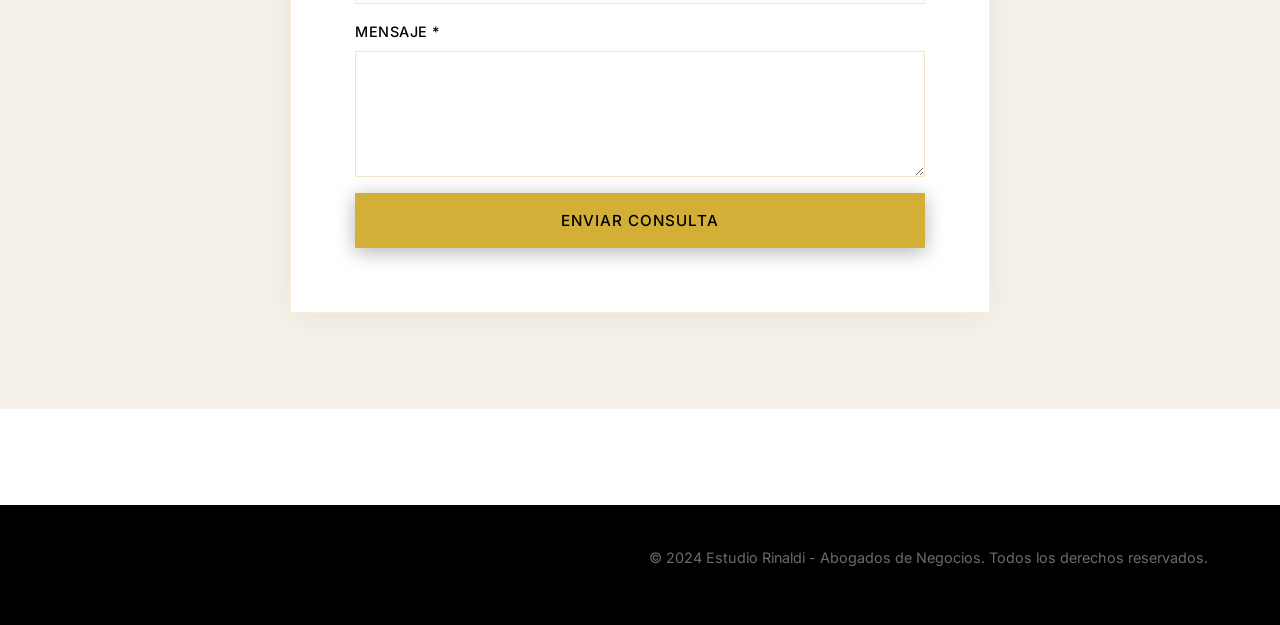
<file: areas-practica/derecho-trabajo-relaciones-laborales.html>
<!DOCTYPE html>
<html lang="es">
<head>
    <meta charset="UTF-8">
    <meta name="viewport" content="width=device-width, initial-scale=1.0">
    <meta name="description" content="Derecho del Trabajo y Relaciones Laborales - Estudio Rinaldi">
    <title>Derecho del Trabajo y Relaciones Laborales - Estudio Rinaldi</title>
    <link rel="stylesheet" href="../css/style.css">
    <link rel="preconnect" href="https://fonts.googleapis.com">
    <link rel="preconnect" href="https://fonts.gstatic.com" crossorigin>
    <link href="https://fonts.googleapis.com/css2?family=Playfair+Display:wght@400;600;700&family=Inter:wght@300;400;500;600&display=swap" rel="stylesheet">
</head>
<body>
    <nav class="navbar" id="navbar">
        <div class="container">
            <div class="nav-wrapper">
                <a href="../index.html" class="logo">
                    <img src="../logo.png" alt="Estudio Rinaldi" class="logo-img">
                </a>
                <button class="menu-toggle" id="menuToggle" aria-label="Toggle menu">
                    <span></span>
                    <span></span>
                    <span></span>
                </button>
                <ul class="nav-menu" id="navMenu">
                    <li><a href="../index.html#inicio" class="nav-link">Inicio</a></li>
                    <li><a href="../index.html#quienes-somos" class="nav-link">Quiénes Somos</a></li>
                    <li><a href="../index.html#areas" class="nav-link">Áreas de Práctica</a></li>
                    <li><a href="../index.html#profesionales" class="nav-link">Profesionales</a></li>
                    <li><a href="../index.html#marcas" class="nav-link">Nuestros Clientes</a></li>
                    <li><a href="../index.html#contacto" class="nav-link">Contacto</a></li>
                </ul>
            </div>
        </div>
    </nav>

    <section class="section section-header-page" style="padding-top: 120px;">
        <div class="container">
            <div class="section-header">
                <h1 class="section-title">Derecho del Trabajo y Relaciones Laborales</h1>
                <div class="title-underline"></div>
            </div>
        </div>
    </section>

    <section class="section">
        <div class="container">
            <div class="area-practice-single">
                <div class="area-practice-content">
                    <p>Contamos con profesionales avocados en forma directa a la asistencia diaria de los Departamentos de Recursos Humanos de grandes corporaciones hasta pequeños emprendimientos. Trabajamos activamente en obtener soluciones prácticas y eficientes dentro de escenarios de conflicto individual. Nuestro Departamento Laboral se ha destacado en la intervención en conflictos colectivos, donde brindamos asesoramiento y proponemos soluciones, representando a las empresas frente a los organismos de contralor estatales y los representantes de las organizaciones sindicales.</p>
                    <p>Asimismo, trabajamos en forma conjunta con nuestros clientes en materia de Relaciones Laborales, con el fin de identificar potenciales conflictos e implementar herramientas y mecanismos para mitigar riesgos y resolver disputas laborales de manera práctica y eficiente, dentro de escenarios de conflicto individual y colectivo.</p>
                </div>
                
                <div class="recommended-partner" id="recommendedPartner" style="display: none;">
                    <h2 class="section-title">Socio Recomendado</h2>
                    <div class="title-underline"></div>
                </div>
            </div>
        </div>
    </section>

    <!-- Formulario de Contacto -->
    <section class="section section-alt">
        <div class="container">
            <div class="section-header">
                <h2 class="section-title">Consultar sobre esta área</h2>
                <div class="title-underline"></div>
                <p class="section-subtitle">Complete el formulario y nos pondremos en contacto con usted</p>
            </div>
            <div class="contact-form-wrapper-area">
                <form id="contactFormArea" class="contact-form" action="../php/contact.php" method="POST">
                    <input type="hidden" name="area_practica" value="Derecho del Trabajo y Relaciones Laborales">
                    <div class="form-group">
                        <label for="nombre-area">Nombre *</label>
                        <input type="text" id="nombre-area" name="nombre" required>
                    </div>
                    <div class="form-group">
                        <label for="email-area">Email *</label>
                        <input type="email" id="email-area" name="email" required>
                    </div>
                    <div class="form-group">
                        <label for="telefono-area">Teléfono</label>
                        <input type="tel" id="telefono-area" name="telefono">
                    </div>
                    <div class="form-group">
                        <label for="asunto-area">Asunto *</label>
                        <input type="text" id="asunto-area" name="asunto" required>
                    </div>
                    <div class="form-group">
                        <label for="mensaje-area">Mensaje *</label>
                        <textarea id="mensaje-area" name="mensaje" rows="5" required></textarea>
                    </div>
                    <button type="submit" class="btn btn-primary">Enviar Consulta</button>
                    <div id="formMessageArea" class="form-message"></div>
                </form>
            </div>
        </div>
    </section>

    <footer class="footer">
        <div class="container">
            <div class="footer-content">
                <div class="footer-logo">
                    <img src="../logo.png" alt="Estudio Rinaldi">
                </div>
                <div class="footer-text">
                    <p>&copy; 2024 Estudio Rinaldi - Abogados de Negocios. Todos los derechos reservados.</p>
                </div>
            </div>
        </div>
    </footer>

    <script src="../js/main.js"></script>
    <script>
        document.addEventListener('DOMContentLoaded', function() {
            const contactFormArea = document.getElementById('contactFormArea');
            const formMessageArea = document.getElementById('formMessageArea');
            if (contactFormArea) {
                contactFormArea.addEventListener('submit', function(e) {
                    e.preventDefault();
                    const formData = new FormData(contactFormArea);
                    formMessageArea.textContent = 'Enviando...';
                    formMessageArea.className = 'form-message';
                    formMessageArea.style.display = 'block';
                    fetch('../php/contact.php', {
                        method: 'POST',
                        body: formData
                    })
                    .then(response => response.json())
                    .then(data => {
                        if (data.success) {
                            formMessageArea.textContent = '¡Consulta enviada correctamente! Nos pondremos en contacto contigo pronto.';
                            formMessageArea.className = 'form-message success';
                            contactFormArea.reset();
                        } else {
                            formMessageArea.textContent = data.message || 'Error al enviar la consulta. Por favor, intenta nuevamente.';
                            formMessageArea.className = 'form-message error';
                        }
                    })
                    .catch(error => {
                        formMessageArea.textContent = 'Error de conexión. Por favor, intenta nuevamente más tarde.';
                        formMessageArea.className = 'form-message error';
                        console.error('Error:', error);
                    });
                });
            }
        });
    </script>
</body>
</html>
</file>
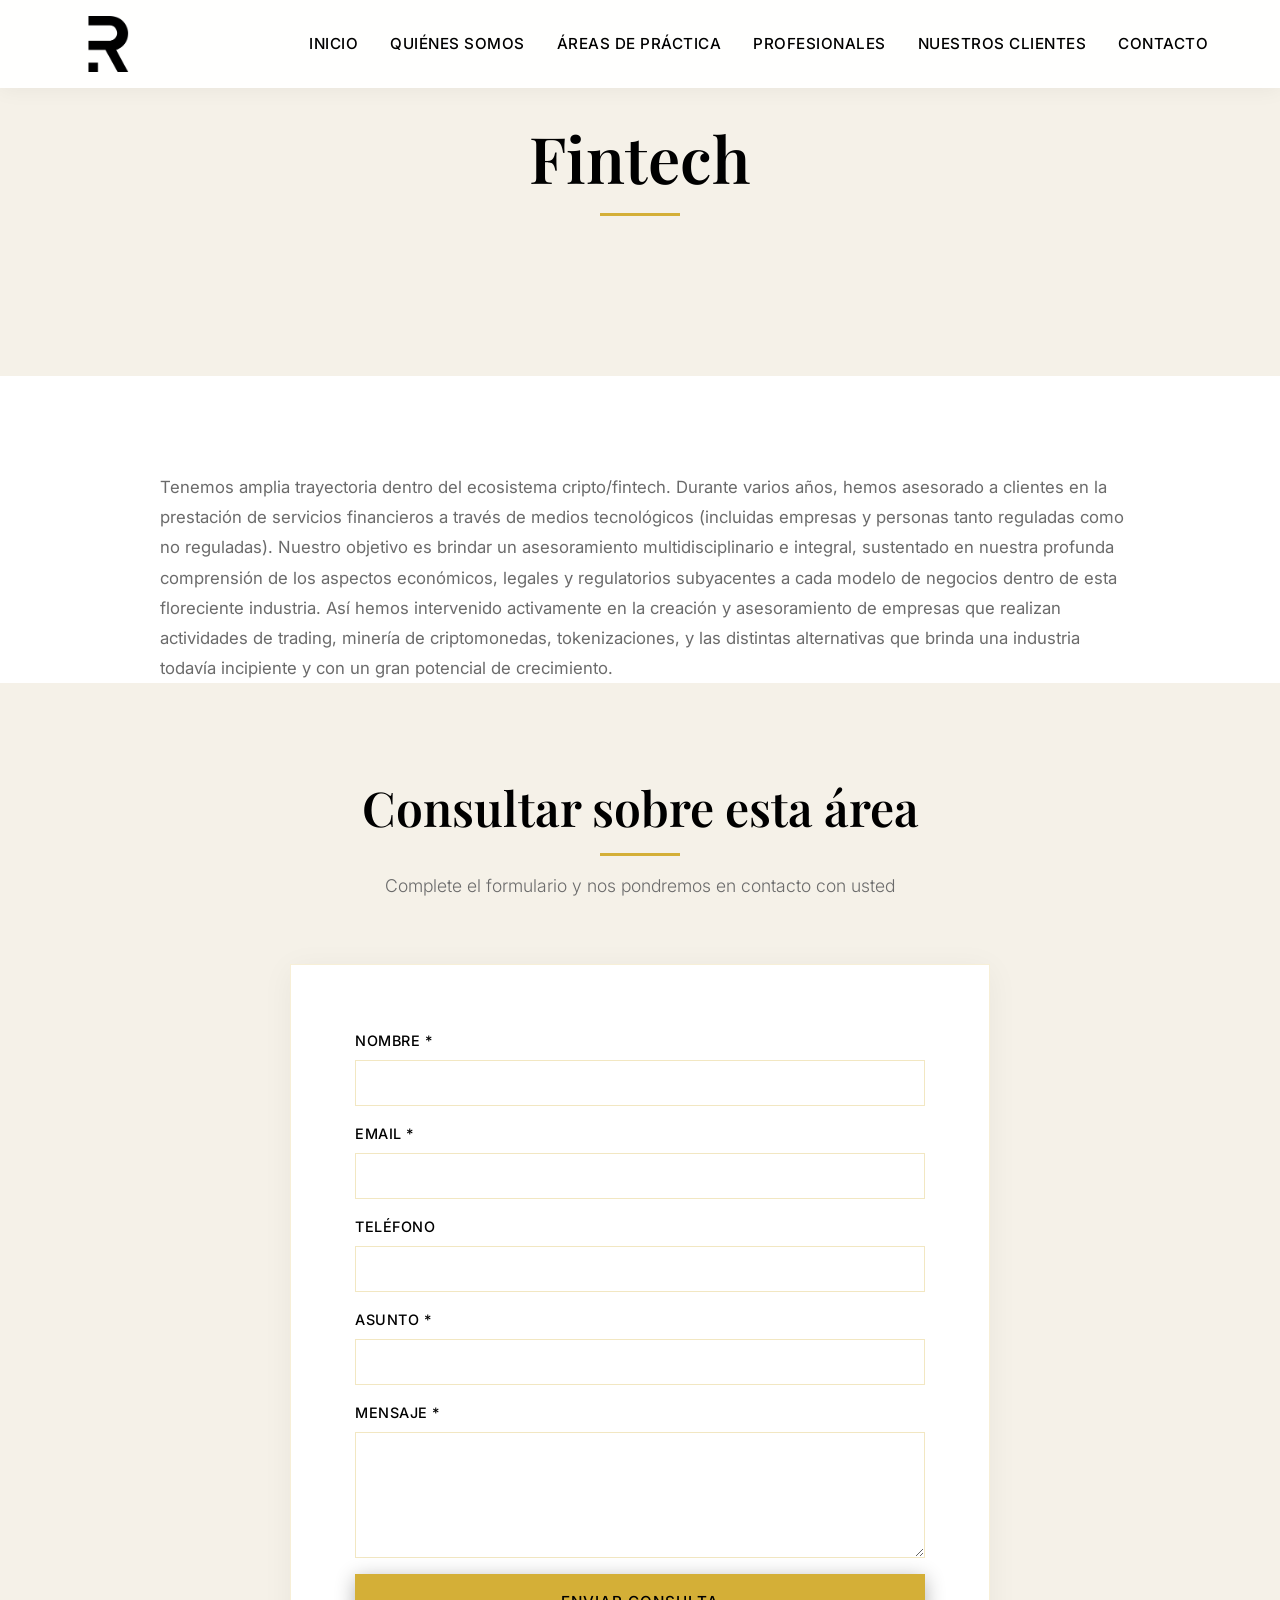
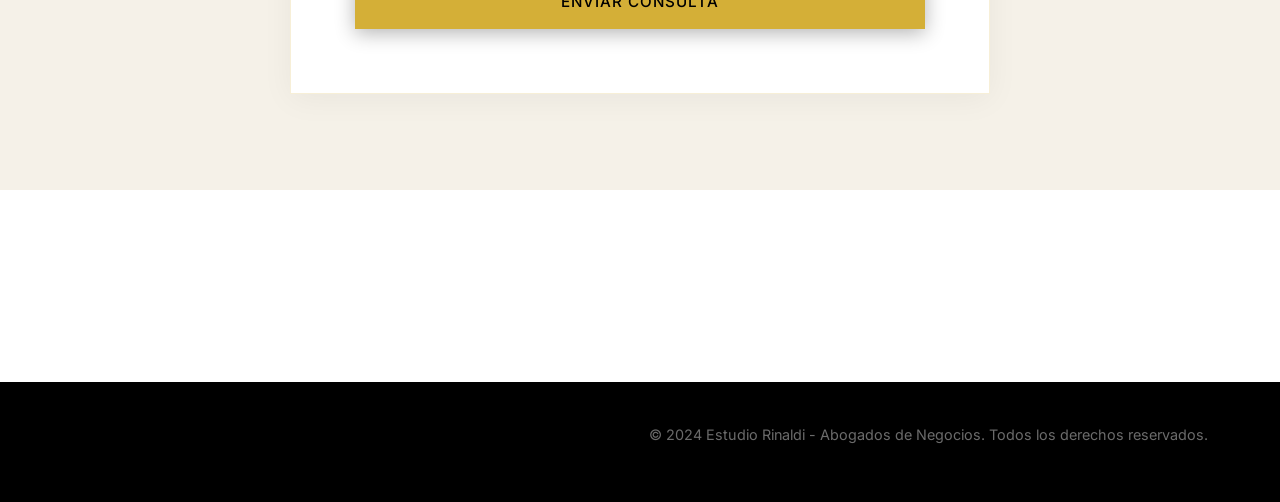
<file: areas-practica/fintech.html>
<!DOCTYPE html>
<html lang="es">
<head>
    <meta charset="UTF-8">
    <meta name="viewport" content="width=device-width, initial-scale=1.0">
    <meta name="description" content="Fintech - Estudio Rinaldi">
    <title>Fintech - Estudio Rinaldi</title>
    <link rel="stylesheet" href="../css/style.css">
    <link rel="preconnect" href="https://fonts.googleapis.com">
    <link rel="preconnect" href="https://fonts.gstatic.com" crossorigin>
    <link href="https://fonts.googleapis.com/css2?family=Playfair+Display:wght@400;600;700&family=Inter:wght@300;400;500;600&display=swap" rel="stylesheet">
</head>
<body>
    <nav class="navbar" id="navbar">
        <div class="container">
            <div class="nav-wrapper">
                <a href="../index.html" class="logo">
                    <img src="../logo.png" alt="Estudio Rinaldi" class="logo-img">
                </a>
                <button class="menu-toggle" id="menuToggle" aria-label="Toggle menu">
                    <span></span>
                    <span></span>
                    <span></span>
                </button>
                <ul class="nav-menu" id="navMenu">
                    <li><a href="../index.html#inicio" class="nav-link">Inicio</a></li>
                    <li><a href="../index.html#quienes-somos" class="nav-link">Quiénes Somos</a></li>
                    <li><a href="../index.html#areas" class="nav-link">Áreas de Práctica</a></li>
                    <li><a href="../index.html#profesionales" class="nav-link">Profesionales</a></li>
                    <li><a href="../index.html#marcas" class="nav-link">Nuestros Clientes</a></li>
                    <li><a href="../index.html#contacto" class="nav-link">Contacto</a></li>
                </ul>
            </div>
        </div>
    </nav>

    <section class="section section-header-page" style="padding-top: 120px;">
        <div class="container">
            <div class="section-header">
                <h1 class="section-title">Fintech</h1>
                <div class="title-underline"></div>
            </div>
        </div>
    </section>

    <section class="section">
        <div class="container">
            <div class="area-practice-single">
                <div class="area-practice-content">
                    <p>Tenemos amplia trayectoria dentro del ecosistema cripto/fintech. Durante varios años, hemos asesorado a clientes en la prestación de servicios financieros a través de medios tecnológicos (incluidas empresas y personas tanto reguladas como no reguladas). Nuestro objetivo es brindar un asesoramiento multidisciplinario e integral, sustentado en nuestra profunda comprensión de los aspectos económicos, legales y regulatorios subyacentes a cada modelo de negocios dentro de esta floreciente industria. Así hemos intervenido activamente en la creación y asesoramiento de empresas que realizan actividades de trading, minería de criptomonedas, tokenizaciones, y las distintas alternativas que brinda una industria todavía incipiente y con un gran potencial de crecimiento.</p>
                </div>
                
                <div class="recommended-partner" id="recommendedPartner" style="display: none;">
                    <h2 class="section-title">Socio Recomendado</h2>
                    <div class="title-underline"></div>
                </div>
            </div>
        </div>
        <!-- Formulario de Contacto -->
    <section class="section section-alt">
        <div class="container">
            <div class="section-header">
                <h2 class="section-title">Consultar sobre esta área</h2>
                <div class="title-underline"></div>
                <p class="section-subtitle">Complete el formulario y nos pondremos en contacto con usted</p>
            </div>
            <div class="contact-form-wrapper-area">
                <form id="contactFormArea" class="contact-form" action="../php/contact.php" method="POST">
                    <input type="hidden" name="area_practica" value="Fintech">
                    <div class="form-group">
                        <label for="nombre-area">Nombre *</label>
                        <input type="text" id="nombre-area" name="nombre" required>
                    </div>
                    <div class="form-group">
                        <label for="email-area">Email *</label>
                        <input type="email" id="email-area" name="email" required>
                    </div>
                    <div class="form-group">
                        <label for="telefono-area">Teléfono</label>
                        <input type="tel" id="telefono-area" name="telefono">
                    </div>
                    <div class="form-group">
                        <label for="asunto-area">Asunto *</label>
                        <input type="text" id="asunto-area" name="asunto" required>
                    </div>
                    <div class="form-group">
                        <label for="mensaje-area">Mensaje *</label>
                        <textarea id="mensaje-area" name="mensaje" rows="5" required></textarea>
                    </div>
                    <button type="submit" class="btn btn-primary">Enviar Consulta</button>
                    <div id="formMessageArea" class="form-message"></div>
                </form>
            </div>
        </div>
    </section>

    </section>

    <footer class="footer">
        <div class="container">
            <div class="footer-content">
                <div class="footer-logo">
                    <img src="../logo.png" alt="Estudio Rinaldi">
                </div>
                <div class="footer-text">
                    <p>&copy; 2024 Estudio Rinaldi - Abogados de Negocios. Todos los derechos reservados.</p>
                </div>
            </div>
        </div>
    </footer>

    <script src="../js/main.js"></script>
</body>
        <script>
        document.addEventListener('DOMContentLoaded', function() {
            const contactFormArea = document.getElementById('contactFormArea');
            const formMessageArea = document.getElementById('formMessageArea');
            if (contactFormArea) {
                contactFormArea.addEventListener('submit', function(e) {
                    e.preventDefault();
                    const formData = new FormData(contactFormArea);
                    formMessageArea.textContent = 'Enviando...';
                    formMessageArea.className = 'form-message';
                    formMessageArea.style.display = 'block';
                    fetch('../php/contact.php', {
                        method: 'POST',
                        body: formData
                    })
                    .then(response => response.json())
                    .then(data => {
                        if (data.success) {
                            formMessageArea.textContent = '¡Consulta enviada correctamente! Nos pondremos en contacto contigo pronto.';
                            formMessageArea.className = 'form-message success';
                            contactFormArea.reset();
                        } else {
                            formMessageArea.textContent = data.message || 'Error al enviar la consulta. Por favor, intenta nuevamente.';
                            formMessageArea.className = 'form-message error';
                        }
                    })
                    .catch(error => {
                        formMessageArea.textContent = 'Error de conexión. Por favor, intenta nuevamente más tarde.';
                        formMessageArea.className = 'form-message error';
                        console.error('Error:', error);
                    });
                });
            }
        });
    </script>
</html>
</file>
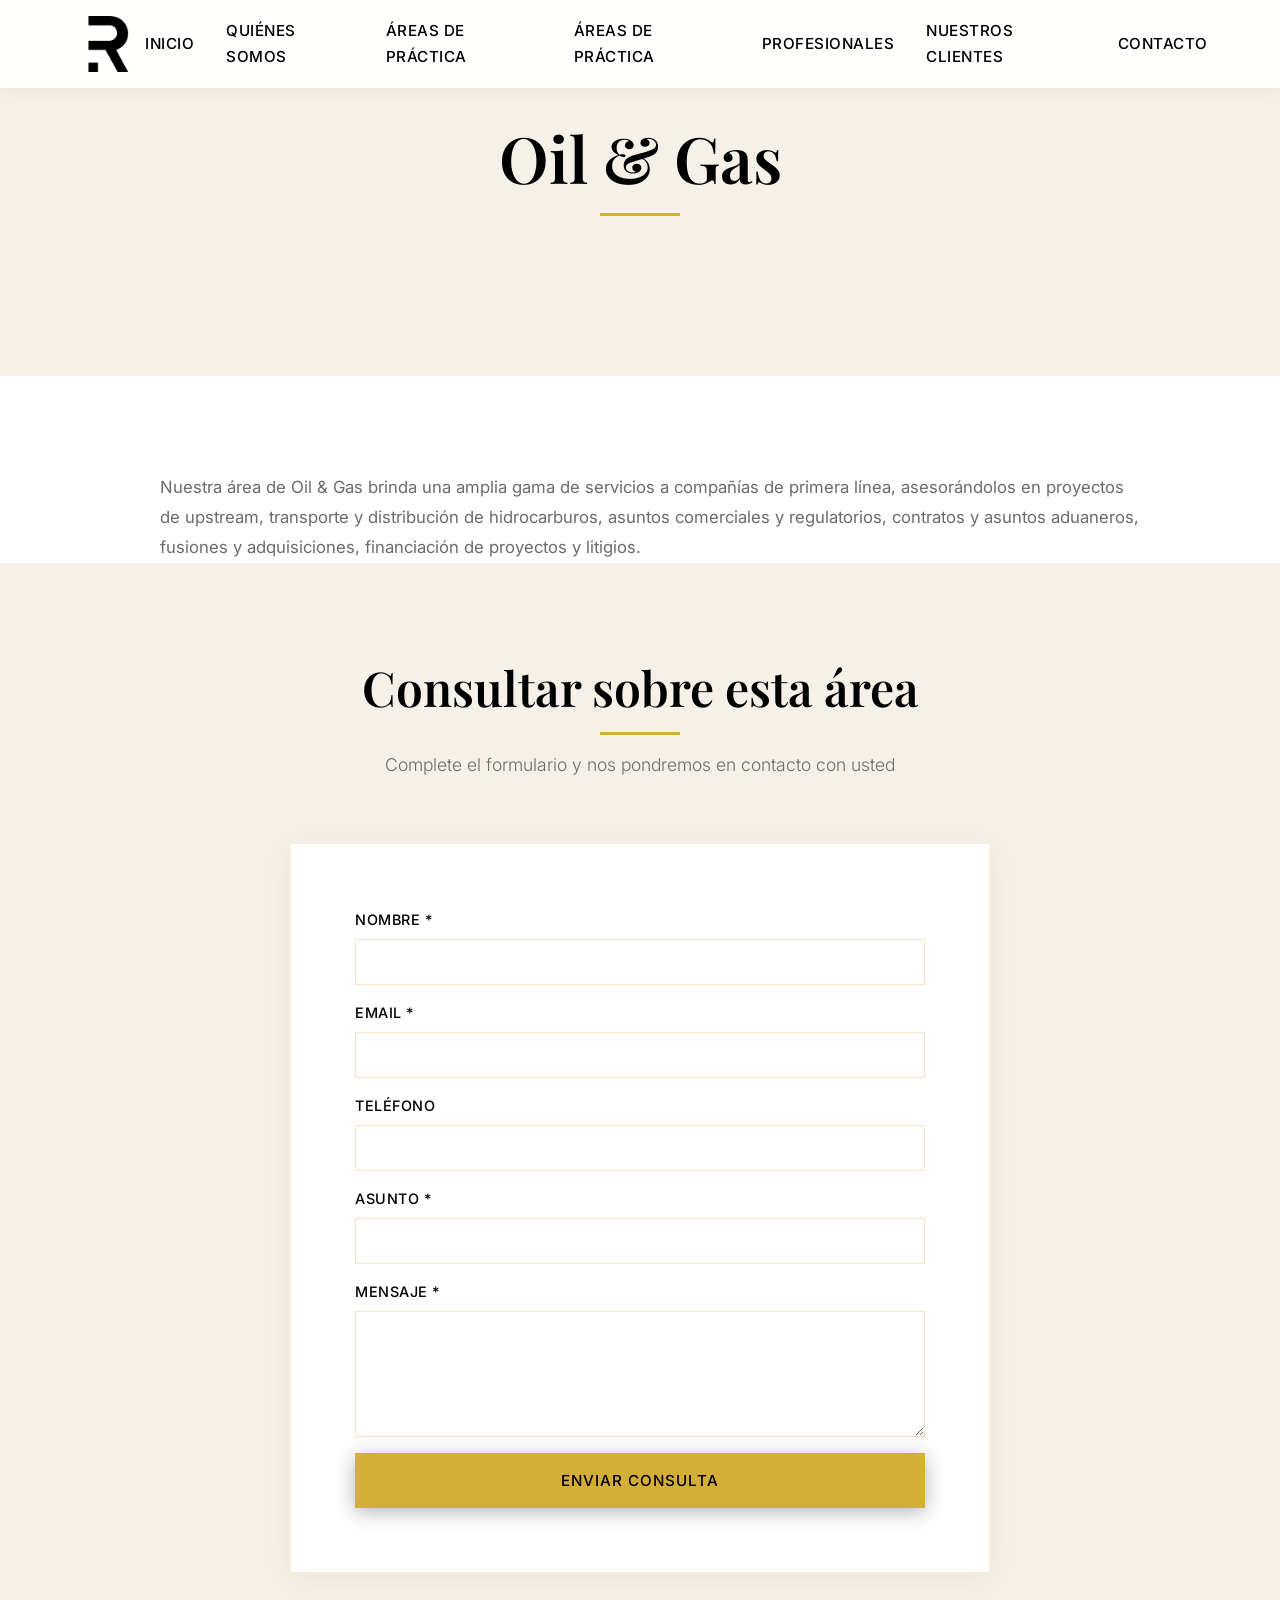
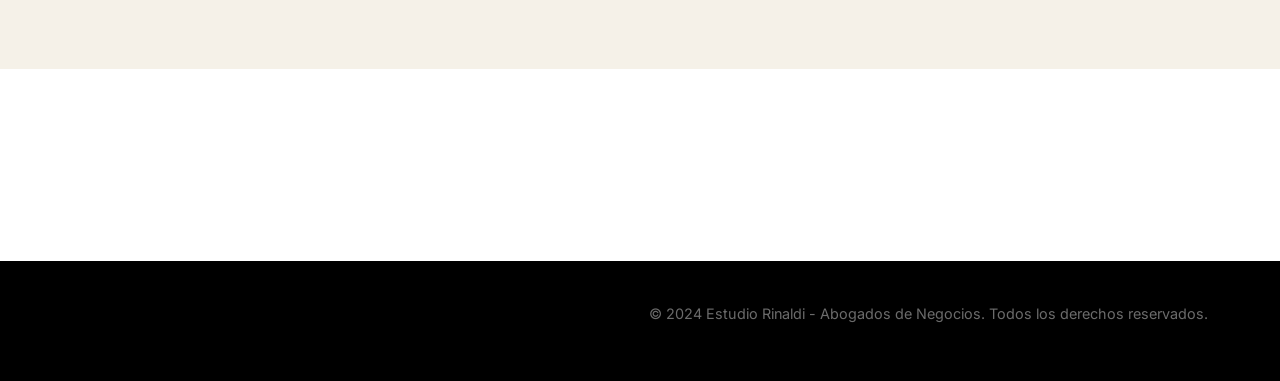
<file: areas-practica/oil-gas.html>
<!DOCTYPE html>
<html lang="es">
<head>
    <meta charset="UTF-8">
    <meta name="viewport" content="width=device-width, initial-scale=1.0">
    <meta name="description" content="Oil & Gas - Estudio Rinaldi">
    <title>Oil & Gas - Estudio Rinaldi</title>
    <link rel="stylesheet" href="../css/style.css">
    <link rel="preconnect" href="https://fonts.googleapis.com">
    <link rel="preconnect" href="https://fonts.gstatic.com" crossorigin>
    <link href="https://fonts.googleapis.com/css2?family=Playfair+Display:wght@400;600;700&family=Inter:wght@300;400;500;600&display=swap" rel="stylesheet">
</head>
<body>
    <nav class="navbar" id="navbar">
        <div class="container">
            <div class="nav-wrapper">
                <a href="../index.html" class="logo">
                    <img src="../logo.png" alt="Estudio Rinaldi" class="logo-img">
                </a>
                <button class="menu-toggle" id="menuToggle" aria-label="Toggle menu">
                    <span></span>
                    <span></span>
                    <span></span>
                </button>
                <ul class="nav-menu" id="navMenu">
                    <li><a href="../index.html#inicio" class="nav-link">Inicio</a></li>
                    <li><a href="../index.html#quienes-somos" class="nav-link">Quiénes Somos</a></li>
                    <li><a href="../index.html#areas" class="nav-link">Áreas de Práctica</a></li>
                    <li><a href="../index.html#areas" class="nav-link">Áreas de Práctica</a></li>
                    <li><a href="../index.html#profesionales" class="nav-link">Profesionales</a></li>
                    <li><a href="../index.html#marcas" class="nav-link">Nuestros Clientes</a></li>
                    <li><a href="../index.html#contacto" class="nav-link">Contacto</a></li>
                </ul>
            </div>
        </div>
    </nav>

    <section class="section section-header-page" style="padding-top: 120px;">
        <div class="container">
            <div class="section-header">
                <h1 class="section-title">Oil & Gas</h1>
                <div class="title-underline"></div>
            </div>
        </div>
    </section>

    <section class="section">
        <div class="container">
            <div class="area-practice-single">
                <div class="area-practice-content">
                    <p>Nuestra área de Oil & Gas brinda una amplia gama de servicios a compañías de primera línea, asesorándolos en proyectos de upstream, transporte y distribución de hidrocarburos, asuntos comerciales y regulatorios, contratos y asuntos aduaneros, fusiones y adquisiciones, financiación de proyectos y litigios.</p>
                </div>
                
                <div class="recommended-partner" id="recommendedPartner" style="display: none;">
                    <h2 class="section-title">Socio Recomendado</h2>
                    <div class="title-underline"></div>
                </div>
            </div>
        </div>
        <!-- Formulario de Contacto -->
    <section class="section section-alt">
        <div class="container">
            <div class="section-header">
                <h2 class="section-title">Consultar sobre esta área</h2>
                <div class="title-underline"></div>
                <p class="section-subtitle">Complete el formulario y nos pondremos en contacto con usted</p>
            </div>
            <div class="contact-form-wrapper-area">
                <form id="contactFormArea" class="contact-form" action="../php/contact.php" method="POST">
                    <input type="hidden" name="area_practica" value="Oil & Gas">
                    <div class="form-group">
                        <label for="nombre-area">Nombre *</label>
                        <input type="text" id="nombre-area" name="nombre" required>
                    </div>
                    <div class="form-group">
                        <label for="email-area">Email *</label>
                        <input type="email" id="email-area" name="email" required>
                    </div>
                    <div class="form-group">
                        <label for="telefono-area">Teléfono</label>
                        <input type="tel" id="telefono-area" name="telefono">
                    </div>
                    <div class="form-group">
                        <label for="asunto-area">Asunto *</label>
                        <input type="text" id="asunto-area" name="asunto" required>
                    </div>
                    <div class="form-group">
                        <label for="mensaje-area">Mensaje *</label>
                        <textarea id="mensaje-area" name="mensaje" rows="5" required></textarea>
                    </div>
                    <button type="submit" class="btn btn-primary">Enviar Consulta</button>
                    <div id="formMessageArea" class="form-message"></div>
                </form>
            </div>
        </div>
    </section>

    </section>

    <footer class="footer">
        <div class="container">
            <div class="footer-content">
                <div class="footer-logo">
                    <img src="../logo.png" alt="Estudio Rinaldi">
                </div>
                <div class="footer-text">
                    <p>&copy; 2024 Estudio Rinaldi - Abogados de Negocios. Todos los derechos reservados.</p>
                </div>
            </div>
        </div>
    </footer>

    <script src="../js/main.js"></script>
</body>
        <script>
        document.addEventListener('DOMContentLoaded', function() {
            const contactFormArea = document.getElementById('contactFormArea');
            const formMessageArea = document.getElementById('formMessageArea');
            if (contactFormArea) {
                contactFormArea.addEventListener('submit', function(e) {
                    e.preventDefault();
                    const formData = new FormData(contactFormArea);
                    formMessageArea.textContent = 'Enviando...';
                    formMessageArea.className = 'form-message';
                    formMessageArea.style.display = 'block';
                    fetch('../php/contact.php', {
                        method: 'POST',
                        body: formData
                    })
                    .then(response => response.json())
                    .then(data => {
                        if (data.success) {
                            formMessageArea.textContent = '¡Consulta enviada correctamente! Nos pondremos en contacto contigo pronto.';
                            formMessageArea.className = 'form-message success';
                            contactFormArea.reset();
                        } else {
                            formMessageArea.textContent = data.message || 'Error al enviar la consulta. Por favor, intenta nuevamente.';
                            formMessageArea.className = 'form-message error';
                        }
                    })
                    .catch(error => {
                        formMessageArea.textContent = 'Error de conexión. Por favor, intenta nuevamente más tarde.';
                        formMessageArea.className = 'form-message error';
                        console.error('Error:', error);
                    });
                });
            }
        });
    </script>
</html>
</file>
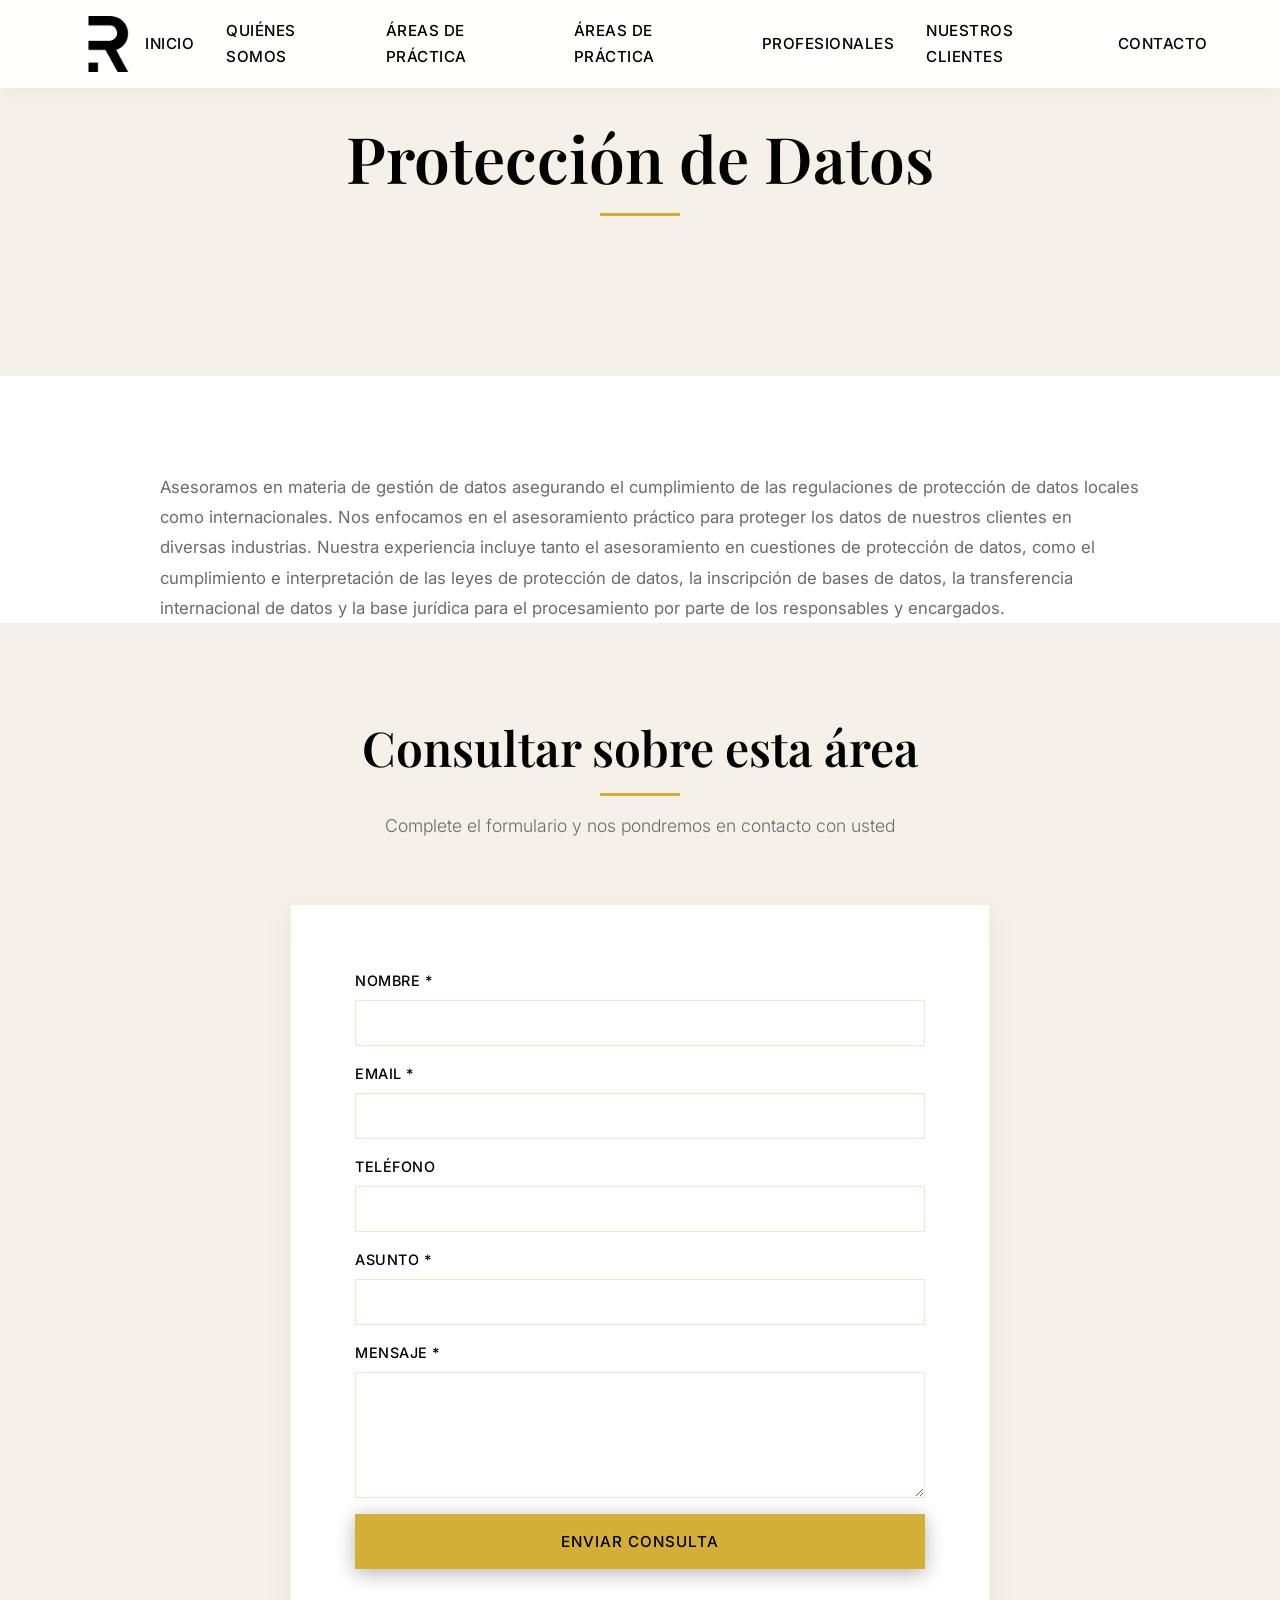
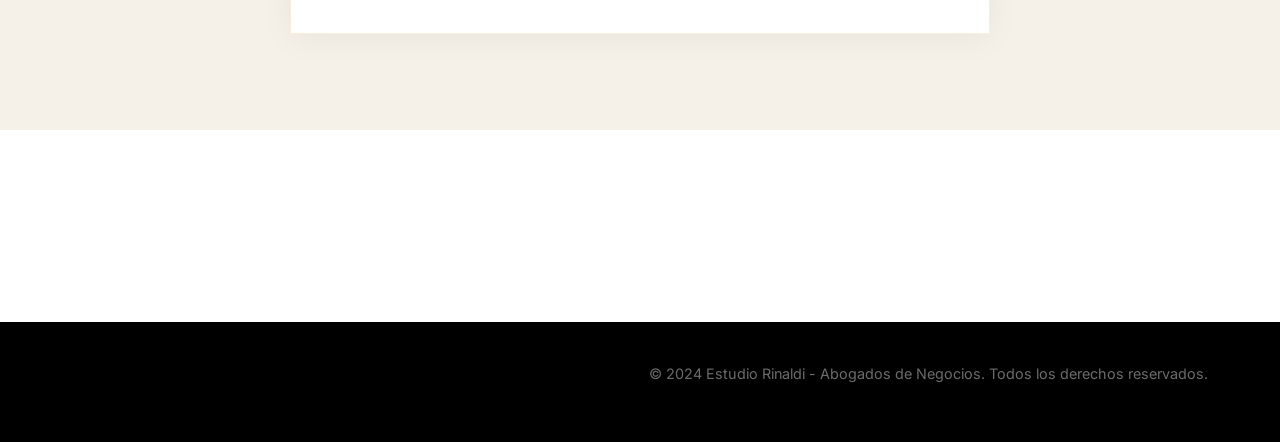
<file: areas-practica/proteccion-datos.html>
<!DOCTYPE html>
<html lang="es">
<head>
    <meta charset="UTF-8">
    <meta name="viewport" content="width=device-width, initial-scale=1.0">
    <meta name="description" content="Protección de Datos - Estudio Rinaldi">
    <title>Protección de Datos - Estudio Rinaldi</title>
    <link rel="stylesheet" href="../css/style.css">
    <link rel="preconnect" href="https://fonts.googleapis.com">
    <link rel="preconnect" href="https://fonts.gstatic.com" crossorigin>
    <link href="https://fonts.googleapis.com/css2?family=Playfair+Display:wght@400;600;700&family=Inter:wght@300;400;500;600&display=swap" rel="stylesheet">
</head>
<body>
    <nav class="navbar" id="navbar">
        <div class="container">
            <div class="nav-wrapper">
                <a href="../index.html" class="logo">
                    <img src="../logo.png" alt="Estudio Rinaldi" class="logo-img">
                </a>
                <button class="menu-toggle" id="menuToggle" aria-label="Toggle menu">
                    <span></span>
                    <span></span>
                    <span></span>
                </button>
                <ul class="nav-menu" id="navMenu">
                    <li><a href="../index.html#inicio" class="nav-link">Inicio</a></li>
                    <li><a href="../index.html#quienes-somos" class="nav-link">Quiénes Somos</a></li>
                    <li><a href="../index.html#areas" class="nav-link">Áreas de Práctica</a></li>
                    <li><a href="../index.html#areas" class="nav-link">Áreas de Práctica</a></li>
                    <li><a href="../index.html#profesionales" class="nav-link">Profesionales</a></li>
                    <li><a href="../index.html#marcas" class="nav-link">Nuestros Clientes</a></li>
                    <li><a href="../index.html#contacto" class="nav-link">Contacto</a></li>
                </ul>
            </div>
        </div>
    </nav>

    <section class="section section-header-page" style="padding-top: 120px;">
        <div class="container">
            <div class="section-header">
                <h1 class="section-title">Protección de Datos</h1>
                <div class="title-underline"></div>
            </div>
        </div>
    </section>

    <section class="section">
        <div class="container">
            <div class="area-practice-single">
                <div class="area-practice-content">
                    <p>Asesoramos en materia de gestión de datos asegurando el cumplimiento de las regulaciones de protección de datos locales como internacionales. Nos enfocamos en el asesoramiento práctico para proteger los datos de nuestros clientes en diversas industrias. Nuestra experiencia incluye tanto el asesoramiento en cuestiones de protección de datos, como el cumplimiento e interpretación de las leyes de protección de datos, la inscripción de bases de datos, la transferencia internacional de datos y la base jurídica para el procesamiento por parte de los responsables y encargados.</p>
                </div>
                
                <div class="recommended-partner" id="recommendedPartner" style="display: none;">
                    <h2 class="section-title">Socio Recomendado</h2>
                    <div class="title-underline"></div>
                </div>
            </div>
        </div>
        <!-- Formulario de Contacto -->
    <section class="section section-alt">
        <div class="container">
            <div class="section-header">
                <h2 class="section-title">Consultar sobre esta área</h2>
                <div class="title-underline"></div>
                <p class="section-subtitle">Complete el formulario y nos pondremos en contacto con usted</p>
            </div>
            <div class="contact-form-wrapper-area">
                <form id="contactFormArea" class="contact-form" action="../php/contact.php" method="POST">
                    <input type="hidden" name="area_practica" value="Protección de Datos">
                    <div class="form-group">
                        <label for="nombre-area">Nombre *</label>
                        <input type="text" id="nombre-area" name="nombre" required>
                    </div>
                    <div class="form-group">
                        <label for="email-area">Email *</label>
                        <input type="email" id="email-area" name="email" required>
                    </div>
                    <div class="form-group">
                        <label for="telefono-area">Teléfono</label>
                        <input type="tel" id="telefono-area" name="telefono">
                    </div>
                    <div class="form-group">
                        <label for="asunto-area">Asunto *</label>
                        <input type="text" id="asunto-area" name="asunto" required>
                    </div>
                    <div class="form-group">
                        <label for="mensaje-area">Mensaje *</label>
                        <textarea id="mensaje-area" name="mensaje" rows="5" required></textarea>
                    </div>
                    <button type="submit" class="btn btn-primary">Enviar Consulta</button>
                    <div id="formMessageArea" class="form-message"></div>
                </form>
            </div>
        </div>
    </section>

    </section>

    <footer class="footer">
        <div class="container">
            <div class="footer-content">
                <div class="footer-logo">
                    <img src="../logo.png" alt="Estudio Rinaldi">
                </div>
                <div class="footer-text">
                    <p>&copy; 2024 Estudio Rinaldi - Abogados de Negocios. Todos los derechos reservados.</p>
                </div>
            </div>
        </div>
    </footer>

    <script src="../js/main.js"></script>
</body>
        <script>
        document.addEventListener('DOMContentLoaded', function() {
            const contactFormArea = document.getElementById('contactFormArea');
            const formMessageArea = document.getElementById('formMessageArea');
            if (contactFormArea) {
                contactFormArea.addEventListener('submit', function(e) {
                    e.preventDefault();
                    const formData = new FormData(contactFormArea);
                    formMessageArea.textContent = 'Enviando...';
                    formMessageArea.className = 'form-message';
                    formMessageArea.style.display = 'block';
                    fetch('../php/contact.php', {
                        method: 'POST',
                        body: formData
                    })
                    .then(response => response.json())
                    .then(data => {
                        if (data.success) {
                            formMessageArea.textContent = '¡Consulta enviada correctamente! Nos pondremos en contacto contigo pronto.';
                            formMessageArea.className = 'form-message success';
                            contactFormArea.reset();
                        } else {
                            formMessageArea.textContent = data.message || 'Error al enviar la consulta. Por favor, intenta nuevamente.';
                            formMessageArea.className = 'form-message error';
                        }
                    })
                    .catch(error => {
                        formMessageArea.textContent = 'Error de conexión. Por favor, intenta nuevamente más tarde.';
                        formMessageArea.className = 'form-message error';
                        console.error('Error:', error);
                    });
                });
            }
        });
    </script>
</html>
</file>
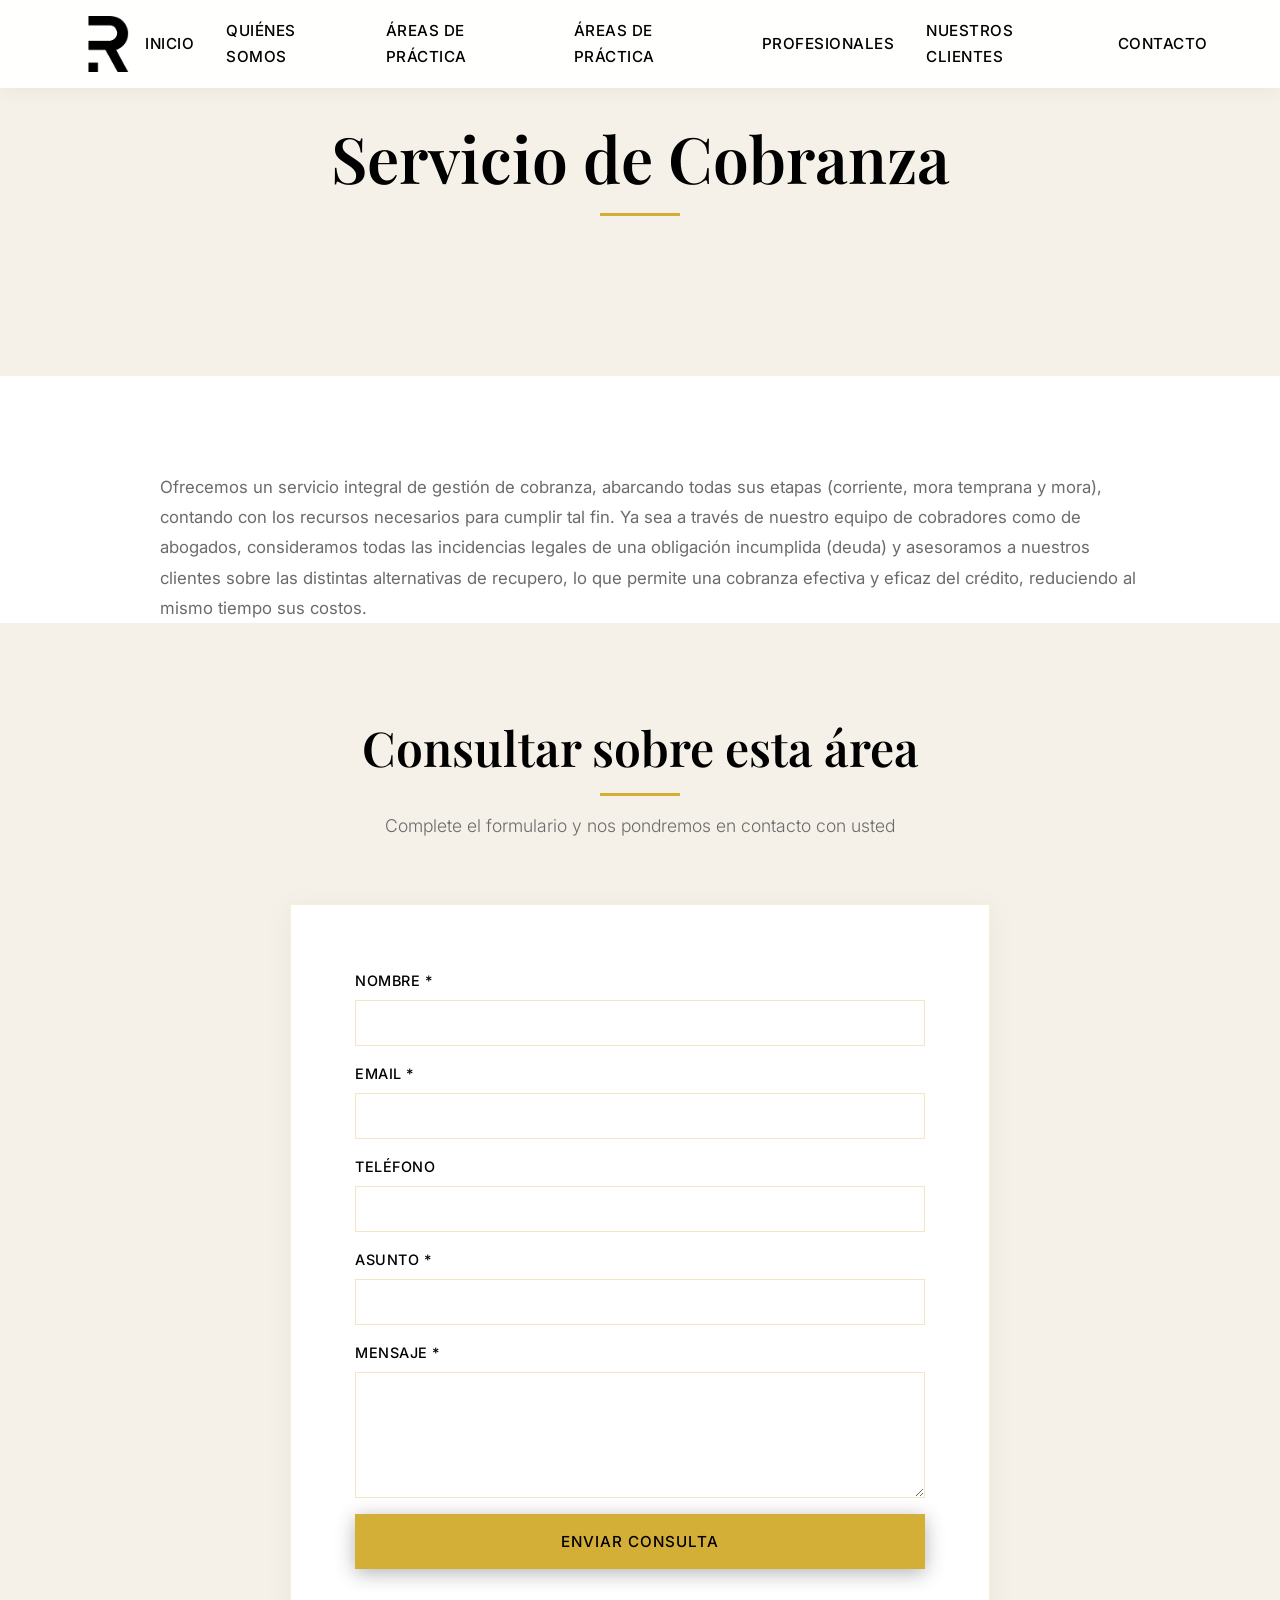
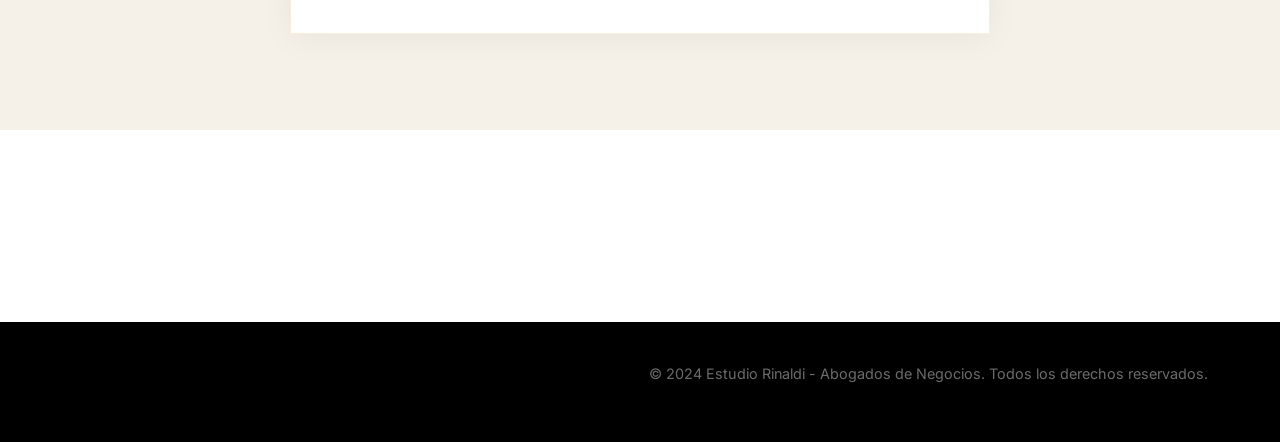
<file: areas-practica/servicio-cobranza.html>
<!DOCTYPE html>
<html lang="es">
<head>
    <meta charset="UTF-8">
    <meta name="viewport" content="width=device-width, initial-scale=1.0">
    <meta name="description" content="Servicio de Cobranza - Estudio Rinaldi">
    <title>Servicio de Cobranza - Estudio Rinaldi</title>
    <link rel="stylesheet" href="../css/style.css">
    <link rel="preconnect" href="https://fonts.googleapis.com">
    <link rel="preconnect" href="https://fonts.gstatic.com" crossorigin>
    <link href="https://fonts.googleapis.com/css2?family=Playfair+Display:wght@400;600;700&family=Inter:wght@300;400;500;600&display=swap" rel="stylesheet">
</head>
<body>
    <nav class="navbar" id="navbar">
        <div class="container">
            <div class="nav-wrapper">
                <a href="../index.html" class="logo">
                    <img src="../logo.png" alt="Estudio Rinaldi" class="logo-img">
                </a>
                <button class="menu-toggle" id="menuToggle" aria-label="Toggle menu">
                    <span></span>
                    <span></span>
                    <span></span>
                </button>
                <ul class="nav-menu" id="navMenu">
                    <li><a href="../index.html#inicio" class="nav-link">Inicio</a></li>
                    <li><a href="../index.html#quienes-somos" class="nav-link">Quiénes Somos</a></li>
                    <li><a href="../index.html#areas" class="nav-link">Áreas de Práctica</a></li>
                    <li><a href="../index.html#areas" class="nav-link">Áreas de Práctica</a></li>
                    <li><a href="../index.html#profesionales" class="nav-link">Profesionales</a></li>
                    <li><a href="../index.html#marcas" class="nav-link">Nuestros Clientes</a></li>
                    <li><a href="../index.html#contacto" class="nav-link">Contacto</a></li>
                </ul>
            </div>
        </div>
    </nav>

    <section class="section section-header-page" style="padding-top: 120px;">
        <div class="container">
            <div class="section-header">
                <h1 class="section-title">Servicio de Cobranza</h1>
                <div class="title-underline"></div>
            </div>
        </div>
    </section>

    <section class="section">
        <div class="container">
            <div class="area-practice-single">
                <div class="area-practice-content">
                    <p>Ofrecemos un servicio integral de gestión de cobranza, abarcando todas sus etapas (corriente, mora temprana y mora), contando con los recursos necesarios para cumplir tal fin. Ya sea a través de nuestro equipo de cobradores como de abogados, consideramos todas las incidencias legales de una obligación incumplida (deuda) y asesoramos a nuestros clientes sobre las distintas alternativas de recupero, lo que permite una cobranza efectiva y eficaz del crédito, reduciendo al mismo tiempo sus costos.</p>
                </div>
                
                <div class="recommended-partner" id="recommendedPartner" style="display: none;">
                    <h2 class="section-title">Socio Recomendado</h2>
                    <div class="title-underline"></div>
                </div>
            </div>
        </div>
        <!-- Formulario de Contacto -->
    <section class="section section-alt">
        <div class="container">
            <div class="section-header">
                <h2 class="section-title">Consultar sobre esta área</h2>
                <div class="title-underline"></div>
                <p class="section-subtitle">Complete el formulario y nos pondremos en contacto con usted</p>
            </div>
            <div class="contact-form-wrapper-area">
                <form id="contactFormArea" class="contact-form" action="../php/contact.php" method="POST">
                    <input type="hidden" name="area_practica" value="Servicio de Cobranza">
                    <div class="form-group">
                        <label for="nombre-area">Nombre *</label>
                        <input type="text" id="nombre-area" name="nombre" required>
                    </div>
                    <div class="form-group">
                        <label for="email-area">Email *</label>
                        <input type="email" id="email-area" name="email" required>
                    </div>
                    <div class="form-group">
                        <label for="telefono-area">Teléfono</label>
                        <input type="tel" id="telefono-area" name="telefono">
                    </div>
                    <div class="form-group">
                        <label for="asunto-area">Asunto *</label>
                        <input type="text" id="asunto-area" name="asunto" required>
                    </div>
                    <div class="form-group">
                        <label for="mensaje-area">Mensaje *</label>
                        <textarea id="mensaje-area" name="mensaje" rows="5" required></textarea>
                    </div>
                    <button type="submit" class="btn btn-primary">Enviar Consulta</button>
                    <div id="formMessageArea" class="form-message"></div>
                </form>
            </div>
        </div>
    </section>

    </section>

    <footer class="footer">
        <div class="container">
            <div class="footer-content">
                <div class="footer-logo">
                    <img src="../logo.png" alt="Estudio Rinaldi">
                </div>
                <div class="footer-text">
                    <p>&copy; 2024 Estudio Rinaldi - Abogados de Negocios. Todos los derechos reservados.</p>
                </div>
            </div>
        </div>
    </footer>

    <script src="../js/main.js"></script>
</body>
        <script>
        document.addEventListener('DOMContentLoaded', function() {
            const contactFormArea = document.getElementById('contactFormArea');
            const formMessageArea = document.getElementById('formMessageArea');
            if (contactFormArea) {
                contactFormArea.addEventListener('submit', function(e) {
                    e.preventDefault();
                    const formData = new FormData(contactFormArea);
                    formMessageArea.textContent = 'Enviando...';
                    formMessageArea.className = 'form-message';
                    formMessageArea.style.display = 'block';
                    fetch('../php/contact.php', {
                        method: 'POST',
                        body: formData
                    })
                    .then(response => response.json())
                    .then(data => {
                        if (data.success) {
                            formMessageArea.textContent = '¡Consulta enviada correctamente! Nos pondremos en contacto contigo pronto.';
                            formMessageArea.className = 'form-message success';
                            contactFormArea.reset();
                        } else {
                            formMessageArea.textContent = data.message || 'Error al enviar la consulta. Por favor, intenta nuevamente.';
                            formMessageArea.className = 'form-message error';
                        }
                    })
                    .catch(error => {
                        formMessageArea.textContent = 'Error de conexión. Por favor, intenta nuevamente más tarde.';
                        formMessageArea.className = 'form-message error';
                        console.error('Error:', error);
                    });
                });
            }
        });
    </script>
</html>
</file>
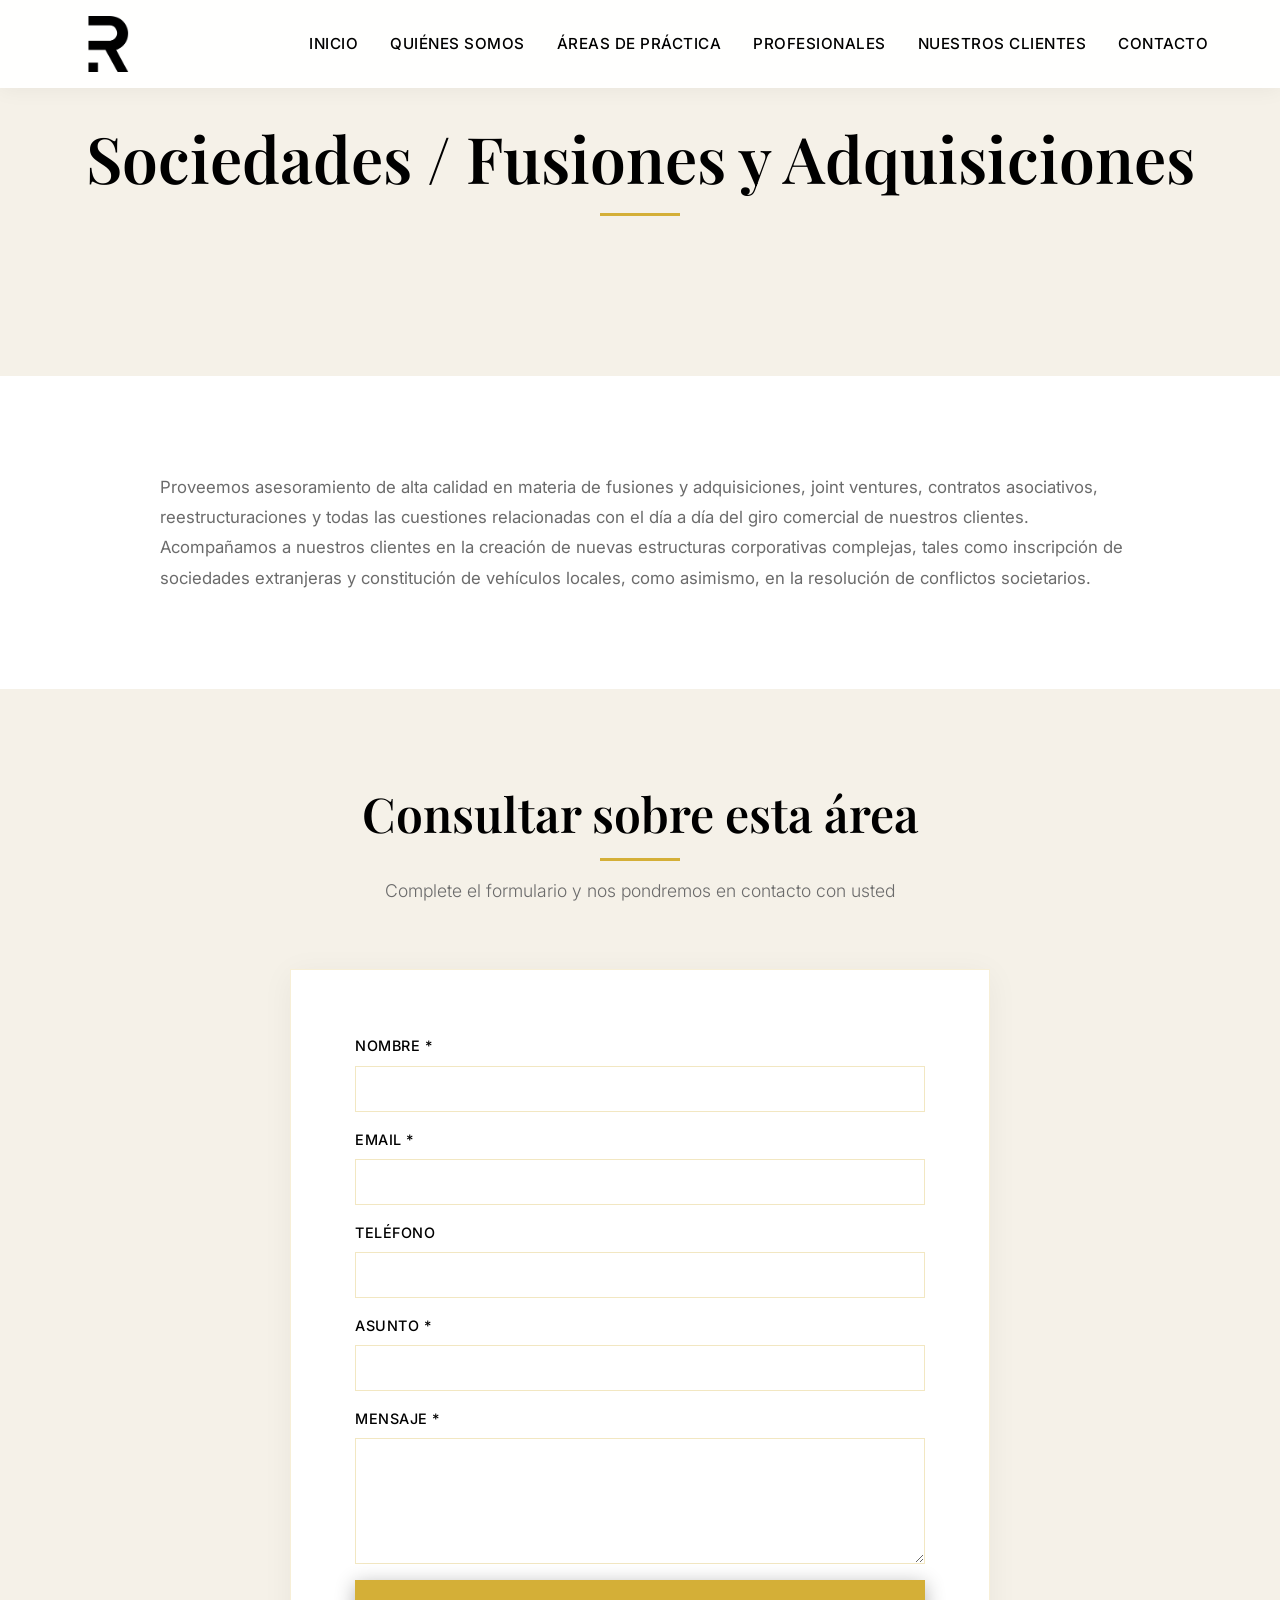
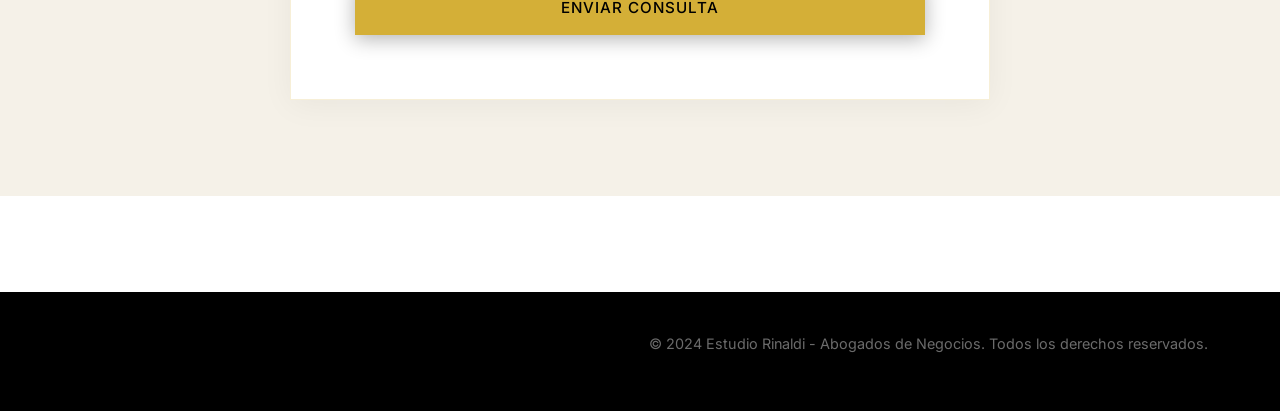
<file: areas-practica/sociedades-fusiones-adquisiciones.html>
<!DOCTYPE html>
<html lang="es">
<head>
    <meta charset="UTF-8">
    <meta name="viewport" content="width=device-width, initial-scale=1.0">
    <meta name="description" content="Sociedades / Fusiones y Adquisiciones - Estudio Rinaldi">
    <title>Sociedades / Fusiones y Adquisiciones - Estudio Rinaldi</title>
    <link rel="stylesheet" href="../css/style.css">
    <link rel="preconnect" href="https://fonts.googleapis.com">
    <link rel="preconnect" href="https://fonts.gstatic.com" crossorigin>
    <link href="https://fonts.googleapis.com/css2?family=Playfair+Display:wght@400;600;700&family=Inter:wght@300;400;500;600&display=swap" rel="stylesheet">
</head>
<body>
    <nav class="navbar" id="navbar">
        <div class="container">
            <div class="nav-wrapper">
                <a href="../index.html" class="logo">
                    <img src="../logo.png" alt="Estudio Rinaldi" class="logo-img">
                </a>
                <button class="menu-toggle" id="menuToggle" aria-label="Toggle menu">
                    <span></span>
                    <span></span>
                    <span></span>
                </button>
                <ul class="nav-menu" id="navMenu">
                    <li><a href="../index.html#inicio" class="nav-link">Inicio</a></li>
                    <li><a href="../index.html#quienes-somos" class="nav-link">Quiénes Somos</a></li>
                    <li><a href="../index.html#areas" class="nav-link">Áreas de Práctica</a></li>
                    <li><a href="../index.html#profesionales" class="nav-link">Profesionales</a></li>
                    <li><a href="../index.html#marcas" class="nav-link">Nuestros Clientes</a></li>
                    <li><a href="../index.html#contacto" class="nav-link">Contacto</a></li>
                </ul>
            </div>
        </div>
    </nav>

    <section class="section section-header-page" style="padding-top: 120px;">
        <div class="container">
            <div class="section-header">
                <h1 class="section-title">Sociedades / Fusiones y Adquisiciones</h1>
                <div class="title-underline"></div>
            </div>
        </div>
    </section>

    <section class="section">
        <div class="container">
            <div class="area-practice-single">
                <div class="area-practice-content">
                    <p>Proveemos asesoramiento de alta calidad en materia de fusiones y adquisiciones, joint ventures, contratos asociativos, reestructuraciones y todas las cuestiones relacionadas con el día a día del giro comercial de nuestros clientes. Acompañamos a nuestros clientes en la creación de nuevas estructuras corporativas complejas, tales como inscripción de sociedades extranjeras y constitución de vehículos locales, como asimismo, en la resolución de conflictos societarios.</p>
                </div>
                
                <div class="recommended-partner" id="recommendedPartner" style="display: none;">
                    <h2 class="section-title">Socio Recomendado</h2>
                    <div class="title-underline"></div>
                </div>
            </div>
        </div>
    </section>

    <!-- Formulario de Contacto -->
    <section class="section section-alt">
        <div class="container">
            <div class="section-header">
                <h2 class="section-title">Consultar sobre esta área</h2>
                <div class="title-underline"></div>
                <p class="section-subtitle">Complete el formulario y nos pondremos en contacto con usted</p>
            </div>
            <div class="contact-form-wrapper-area">
                <form id="contactFormArea" class="contact-form" action="../php/contact.php" method="POST">
                    <input type="hidden" name="area_practica" value="Sociedades / Fusiones y Adquisiciones">
                    <div class="form-group">
                        <label for="nombre-area">Nombre *</label>
                        <input type="text" id="nombre-area" name="nombre" required>
                    </div>
                    <div class="form-group">
                        <label for="email-area">Email *</label>
                        <input type="email" id="email-area" name="email" required>
                    </div>
                    <div class="form-group">
                        <label for="telefono-area">Teléfono</label>
                        <input type="tel" id="telefono-area" name="telefono">
                    </div>
                    <div class="form-group">
                        <label for="asunto-area">Asunto *</label>
                        <input type="text" id="asunto-area" name="asunto" required>
                    </div>
                    <div class="form-group">
                        <label for="mensaje-area">Mensaje *</label>
                        <textarea id="mensaje-area" name="mensaje" rows="5" required></textarea>
                    </div>
                    <button type="submit" class="btn btn-primary">Enviar Consulta</button>
                    <div id="formMessageArea" class="form-message"></div>
                </form>
            </div>
        </div>
    </section>

    <footer class="footer">
        <div class="container">
            <div class="footer-content">
                <div class="footer-logo">
                    <img src="../logo.png" alt="Estudio Rinaldi">
                </div>
                <div class="footer-text">
                    <p>&copy; 2024 Estudio Rinaldi - Abogados de Negocios. Todos los derechos reservados.</p>
                </div>
            </div>
        </div>
    </footer>

    <script src="../js/main.js"></script>
    <script>
        document.addEventListener('DOMContentLoaded', function() {
            const contactFormArea = document.getElementById('contactFormArea');
            const formMessageArea = document.getElementById('formMessageArea');

            if (contactFormArea) {
                contactFormArea.addEventListener('submit', function(e) {
                    e.preventDefault();
                    const formData = new FormData(contactFormArea);
                    formMessageArea.textContent = 'Enviando...';
                    formMessageArea.className = 'form-message';
                    formMessageArea.style.display = 'block';
                    fetch('../php/contact.php', {
                        method: 'POST',
                        body: formData
                    })
                    .then(response => response.json())
                    .then(data => {
                        if (data.success) {
                            formMessageArea.textContent = '¡Consulta enviada correctamente! Nos pondremos en contacto contigo pronto.';
                            formMessageArea.className = 'form-message success';
                            contactFormArea.reset();
                        } else {
                            formMessageArea.textContent = data.message || 'Error al enviar la consulta. Por favor, intenta nuevamente.';
                            formMessageArea.className = 'form-message error';
                        }
                    })
                    .catch(error => {
                        formMessageArea.textContent = 'Error de conexión. Por favor, intenta nuevamente más tarde.';
                        formMessageArea.className = 'form-message error';
                        console.error('Error:', error);
                    });
                });
            }
        });
    </script>
</body>
</html>
</file>
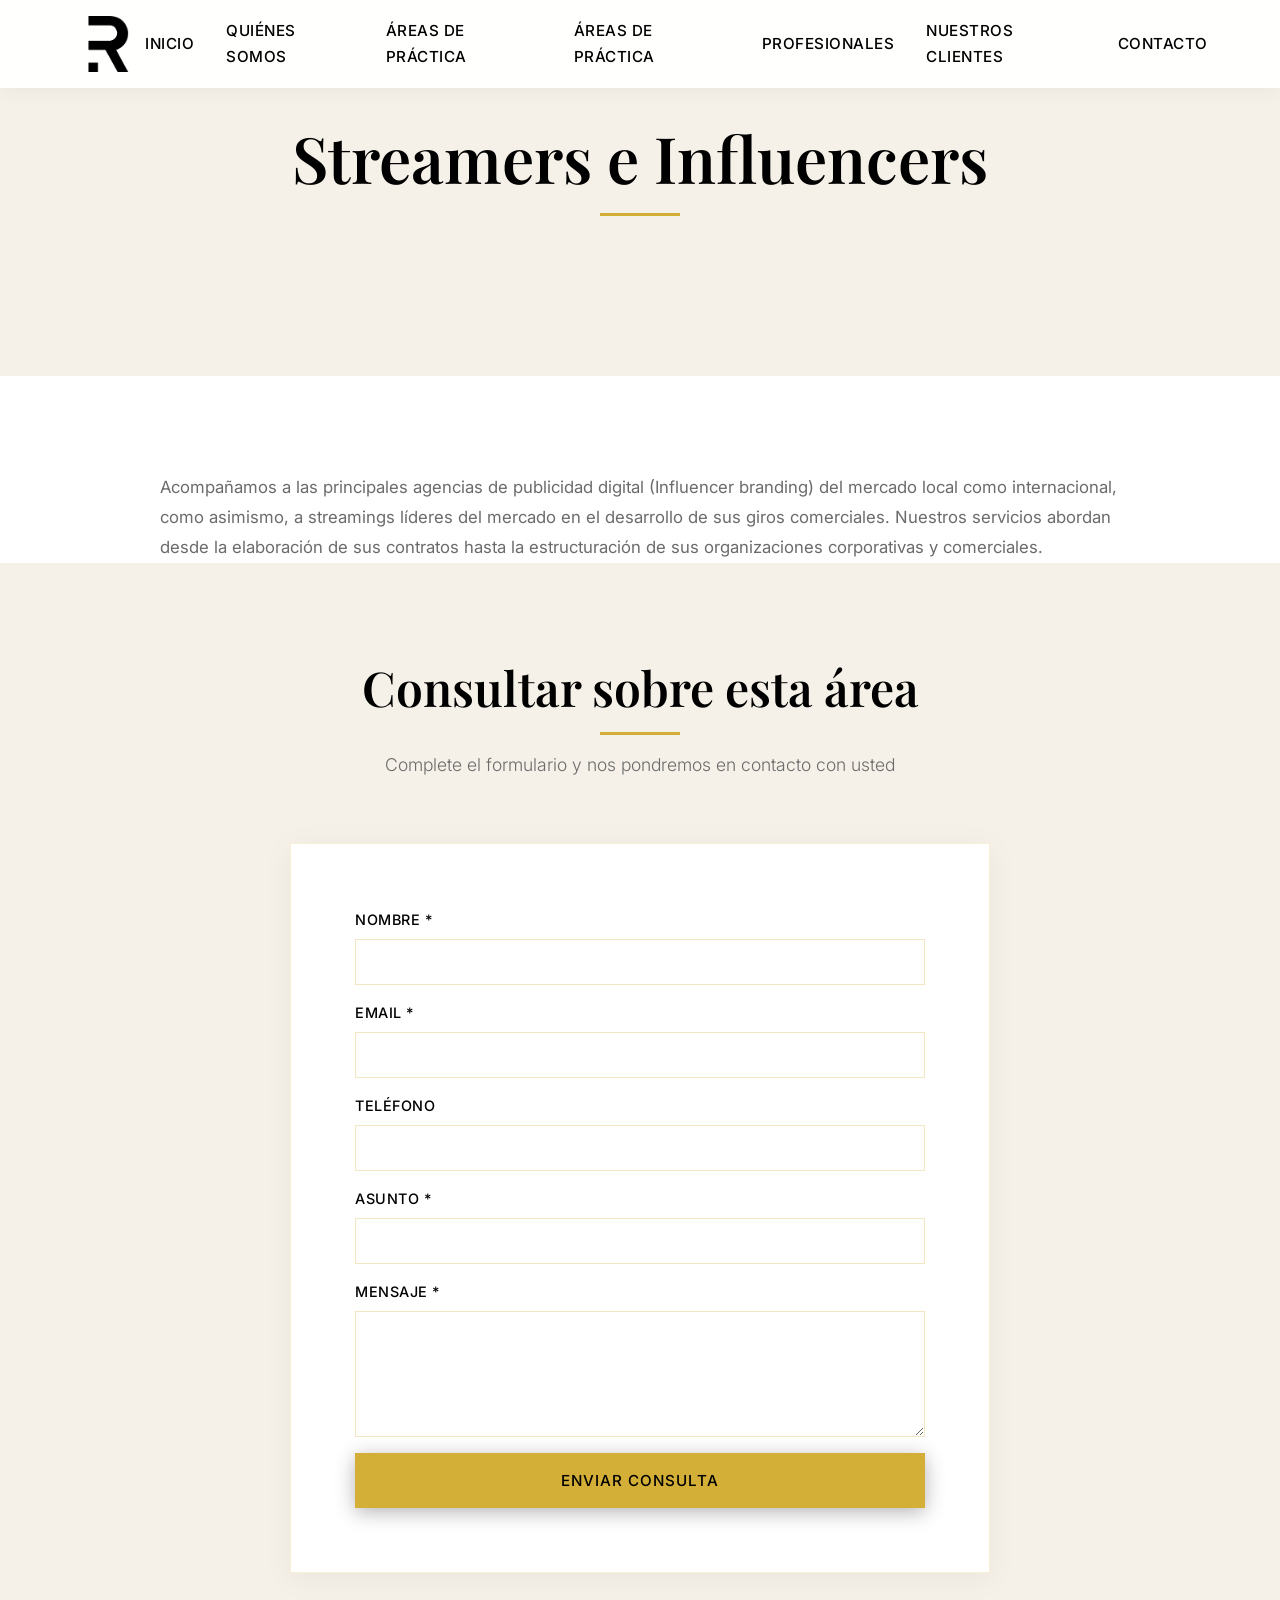
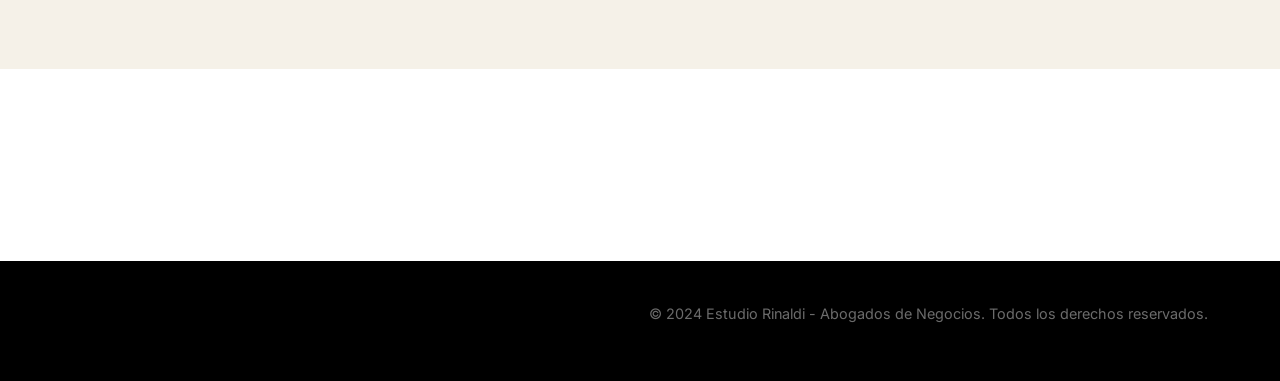
<file: areas-practica/streamers-influencers.html>
<!DOCTYPE html>
<html lang="es">
<head>
    <meta charset="UTF-8">
    <meta name="viewport" content="width=device-width, initial-scale=1.0">
    <meta name="description" content="Streamers e Influencers - Estudio Rinaldi">
    <title>Streamers e Influencers - Estudio Rinaldi</title>
    <link rel="stylesheet" href="../css/style.css">
    <link rel="preconnect" href="https://fonts.googleapis.com">
    <link rel="preconnect" href="https://fonts.gstatic.com" crossorigin>
    <link href="https://fonts.googleapis.com/css2?family=Playfair+Display:wght@400;600;700&family=Inter:wght@300;400;500;600&display=swap" rel="stylesheet">
</head>
<body>
    <nav class="navbar" id="navbar">
        <div class="container">
            <div class="nav-wrapper">
                <a href="../index.html" class="logo">
                    <img src="../logo.png" alt="Estudio Rinaldi" class="logo-img">
                </a>
                <button class="menu-toggle" id="menuToggle" aria-label="Toggle menu">
                    <span></span>
                    <span></span>
                    <span></span>
                </button>
                <ul class="nav-menu" id="navMenu">
                    <li><a href="../index.html#inicio" class="nav-link">Inicio</a></li>
                    <li><a href="../index.html#quienes-somos" class="nav-link">Quiénes Somos</a></li>
                    <li><a href="../index.html#areas" class="nav-link">Áreas de Práctica</a></li>
                    <li><a href="../index.html#areas" class="nav-link">Áreas de Práctica</a></li>
                    <li><a href="../index.html#profesionales" class="nav-link">Profesionales</a></li>
                    <li><a href="../index.html#marcas" class="nav-link">Nuestros Clientes</a></li>
                    <li><a href="../index.html#contacto" class="nav-link">Contacto</a></li>
                </ul>
            </div>
        </div>
    </nav>

    <section class="section section-header-page" style="padding-top: 120px;">
        <div class="container">
            <div class="section-header">
                <h1 class="section-title">Streamers e Influencers</h1>
                <div class="title-underline"></div>
            </div>
        </div>
    </section>

    <section class="section">
        <div class="container">
            <div class="area-practice-single">
                <div class="area-practice-content">
                    <p>Acompañamos a las principales agencias de publicidad digital (Influencer branding) del mercado local como internacional, como asimismo, a streamings líderes del mercado en el desarrollo de sus giros comerciales. Nuestros servicios abordan desde la elaboración de sus contratos hasta la estructuración de sus organizaciones corporativas y comerciales.</p>
                </div>
                
                <div class="recommended-partner" id="recommendedPartner" style="display: none;">
                    <h2 class="section-title">Socio Recomendado</h2>
                    <div class="title-underline"></div>
                </div>
            </div>
        </div>
        <!-- Formulario de Contacto -->
    <section class="section section-alt">
        <div class="container">
            <div class="section-header">
                <h2 class="section-title">Consultar sobre esta área</h2>
                <div class="title-underline"></div>
                <p class="section-subtitle">Complete el formulario y nos pondremos en contacto con usted</p>
            </div>
            <div class="contact-form-wrapper-area">
                <form id="contactFormArea" class="contact-form" action="../php/contact.php" method="POST">
                    <input type="hidden" name="area_practica" value="Streamers e Influencers">
                    <div class="form-group">
                        <label for="nombre-area">Nombre *</label>
                        <input type="text" id="nombre-area" name="nombre" required>
                    </div>
                    <div class="form-group">
                        <label for="email-area">Email *</label>
                        <input type="email" id="email-area" name="email" required>
                    </div>
                    <div class="form-group">
                        <label for="telefono-area">Teléfono</label>
                        <input type="tel" id="telefono-area" name="telefono">
                    </div>
                    <div class="form-group">
                        <label for="asunto-area">Asunto *</label>
                        <input type="text" id="asunto-area" name="asunto" required>
                    </div>
                    <div class="form-group">
                        <label for="mensaje-area">Mensaje *</label>
                        <textarea id="mensaje-area" name="mensaje" rows="5" required></textarea>
                    </div>
                    <button type="submit" class="btn btn-primary">Enviar Consulta</button>
                    <div id="formMessageArea" class="form-message"></div>
                </form>
            </div>
        </div>
    </section>

    </section>

    <footer class="footer">
        <div class="container">
            <div class="footer-content">
                <div class="footer-logo">
                    <img src="../logo.png" alt="Estudio Rinaldi">
                </div>
                <div class="footer-text">
                    <p>&copy; 2024 Estudio Rinaldi - Abogados de Negocios. Todos los derechos reservados.</p>
                </div>
            </div>
        </div>
    </footer>

    <script src="../js/main.js"></script>
</body>
        <script>
        document.addEventListener('DOMContentLoaded', function() {
            const contactFormArea = document.getElementById('contactFormArea');
            const formMessageArea = document.getElementById('formMessageArea');
            if (contactFormArea) {
                contactFormArea.addEventListener('submit', function(e) {
                    e.preventDefault();
                    const formData = new FormData(contactFormArea);
                    formMessageArea.textContent = 'Enviando...';
                    formMessageArea.className = 'form-message';
                    formMessageArea.style.display = 'block';
                    fetch('../php/contact.php', {
                        method: 'POST',
                        body: formData
                    })
                    .then(response => response.json())
                    .then(data => {
                        if (data.success) {
                            formMessageArea.textContent = '¡Consulta enviada correctamente! Nos pondremos en contacto contigo pronto.';
                            formMessageArea.className = 'form-message success';
                            contactFormArea.reset();
                        } else {
                            formMessageArea.textContent = data.message || 'Error al enviar la consulta. Por favor, intenta nuevamente.';
                            formMessageArea.className = 'form-message error';
                        }
                    })
                    .catch(error => {
                        formMessageArea.textContent = 'Error de conexión. Por favor, intenta nuevamente más tarde.';
                        formMessageArea.className = 'form-message error';
                        console.error('Error:', error);
                    });
                });
            }
        });
    </script>
</html>
</file>
<file: css/style.css>
/* ============================================
   VARIABLES Y RESET
   ============================================ */

:root {
    --color-white: #FFFFFF;
    --color-black: #000000;
    --color-cream: #F5F1E8;
    --color-gold: #D4AF37;
    --color-gold-dark: #B8941F;
    --color-gold-light: #E8D5A3;
    --color-gray: #2C2C2C;
    --color-gray-light: #6B6B6B;
    
    --font-primary: 'Inter', -apple-system, BlinkMacSystemFont, 'Segoe UI', sans-serif;
    --font-heading: 'Playfair Display', Georgia, serif;
    
    --spacing-xs: 0.5rem;
    --spacing-sm: 1rem;
    --spacing-md: 2rem;
    --spacing-lg: 4rem;
    --spacing-xl: 6rem;
    
    --transition: all 0.3s cubic-bezier(0.4, 0, 0.2, 1);
}

* {
    margin: 0;
    padding: 0;
    box-sizing: border-box;
}

html {
    scroll-behavior: smooth;
}

body {
    font-family: var(--font-primary);
    font-size: 16px;
    line-height: 1.6;
    color: var(--color-black);
    background-color: var(--color-white);
    overflow-x: hidden;
}

/* ============================================
   TIPOGRAFÍA
   ============================================ */

h1, h2, h3, h4, h5, h6 {
    font-family: var(--font-heading);
    font-weight: 600;
    line-height: 1.2;
    margin-bottom: var(--spacing-sm);
}

h1 {
    font-size: clamp(2.5rem, 5vw, 4rem);
}

h2 {
    font-size: clamp(2rem, 4vw, 3rem);
}

h3 {
    font-size: clamp(1.5rem, 3vw, 2rem);
}

p {
    margin-bottom: var(--spacing-sm);
}

a {
    color: var(--color-gold);
    text-decoration: none;
    transition: var(--transition);
}

a:hover {
    color: var(--color-gold-dark);
}

/* ============================================
   NAVEGACIÓN
   ============================================ */

.navbar {
    position: fixed;
    top: 0;
    left: 0;
    right: 0;
    background-color: rgba(255, 255, 255, 0.95);
    backdrop-filter: blur(10px);
    box-shadow: 0 2px 20px rgba(0, 0, 0, 0.05);
    z-index: 1000;
    transition: var(--transition);
}

.navbar.scrolled {
    box-shadow: 0 2px 30px rgba(0, 0, 0, 0.1);
}

.nav-wrapper {
    display: flex;
    justify-content: space-between;
    align-items: center;
    padding: var(--spacing-sm) 0;
}

.logo {
    display: flex;
    align-items: center;
}

.logo-img {
    height: 56px;
    width: auto;
    transition: var(--transition);
}

.nav-menu {
    display: flex;
    list-style: none;
    gap: var(--spacing-md);
    align-items: center;
}

.nav-link {
    color: var(--color-black);
    font-weight: 500;
    font-size: 0.95rem;
    text-transform: uppercase;
    letter-spacing: 0.5px;
    position: relative;
    padding: var(--spacing-xs) 0;
}

.nav-link::after {
    content: '';
    position: absolute;
    bottom: 0;
    left: 0;
    width: 0;
    height: 2px;
    background-color: var(--color-gold);
    transition: var(--transition);
}

.nav-link:hover::after,
.nav-link.active::after {
    width: 100%;
}

.menu-toggle {
    display: none;
    flex-direction: column;
    background: none;
    border: none;
    cursor: pointer;
    padding: var(--spacing-xs);
    gap: 5px;
}

.menu-toggle span {
    width: 25px;
    height: 2px;
    background-color: var(--color-black);
    transition: var(--transition);
}

/* ============================================
   HERO SECTION
   ============================================ */

.hero {
    position: relative;
    height: 100vh;
    min-height: 600px;
    display: flex;
    align-items: center;
    justify-content: center;
    overflow: hidden;
    background: var(--color-cream);
}

.hero-videos {
    position: absolute;
    top: 0;
    left: 0;
    width: 100%;
    height: 100%;
    z-index: 0;
    overflow: hidden;
    background: var(--color-black);
}

.hero-video {
    position: absolute;
    top: 0;
    left: 0;
    width: 100%;
    height: 100%;
    object-fit: fill;
    opacity: 0;
    transition: opacity 1.5s ease-in-out;
}

.hero-video.active {
    opacity: 1;
}

.hero-overlay {
    position: absolute;
    top: 0;
    left: 0;
    right: 0;
    bottom: 0;
    background: rgba(0, 0, 0, 0.6);
    z-index: 1;
    pointer-events: none;
}

/* Fallback si el video no carga */
.hero:not(:has(.hero-videos)) {
    background: linear-gradient(135deg, var(--color-cream) 0%, var(--color-white) 100%);
}

.hero-content {
    position: relative;
    z-index: 2;
    text-align: center;
    max-width: 800px;
    padding: 0 var(--spacing-md);
    animation: fadeInUp 1s ease-out;
}

.hero-title {
    font-size: clamp(3rem, 8vw, 6rem);
    font-weight: 700;
    color: var(--color-white);
    margin-bottom: var(--spacing-sm);
    letter-spacing: -2px;
    text-shadow: 0 2px 20px rgba(0, 0, 0, 0.3);
}

.hero-subtitle {
    font-size: clamp(1.2rem, 3vw, 2rem);
    font-family: var(--font-primary);
    font-weight: 300;
    color: var(--color-white);
    margin-bottom: var(--spacing-md);
    text-transform: uppercase;
    letter-spacing: 3px;
    text-shadow: 0 2px 15px rgba(0, 0, 0, 0.3);
}

.hero-description {
    font-size: clamp(1rem, 2vw, 1.25rem);
    color: rgba(255, 255, 255, 0.9);
    margin-bottom: var(--spacing-lg);
    font-weight: 300;
    text-shadow: 0 2px 10px rgba(0, 0, 0, 0.3);
}

@keyframes fadeInUp {
    from {
        opacity: 0;
        transform: translateY(30px);
    }
    to {
        opacity: 1;
        transform: translateY(0);
    }
}

/* ============================================
   BOTONES
   ============================================ */

.btn {
    display: inline-block;
    padding: 1rem 2.5rem;
    font-family: var(--font-primary);
    font-size: 0.95rem;
    font-weight: 500;
    text-transform: uppercase;
    letter-spacing: 1px;
    border: 2px solid var(--color-gold);
    background-color: var(--color-gold);
    color: var(--color-black);
    cursor: pointer;
    transition: var(--transition);
    text-decoration: none;
}

.btn:hover:not(:disabled) {
    background-color: var(--color-gold-dark);
    border-color: var(--color-gold-dark);
    color: var(--color-black);
    transform: translateY(-2px);
    box-shadow: 0 10px 25px rgba(212, 175, 55, 0.3);
}

.hero .btn-primary {
    background-color: var(--color-gold);
    color: var(--color-black);
    font-weight: 600;
}

.hero .btn-primary:hover {
    background-color: var(--color-gold);
    border-color: var(--color-gold);
    color: var(--color-black);
    box-shadow: 0 6px 30px rgba(212, 175, 55, 0.6);
    transform: translateY(-2px);
}

.btn:active:not(:disabled) {
    transform: translateY(0);
    box-shadow: 0 5px 15px rgba(212, 175, 55, 0.2);
}

.btn-primary {
    background-color: var(--color-gold);
    color: var(--color-black);
    box-shadow: 0 4px 20px rgba(0, 0, 0, 0.3);
}

.hero .btn-primary {
    box-shadow: 0 4px 25px rgba(212, 175, 55, 0.4);
}

/* ============================================
   SECCIONES
   ============================================ */

.section {
    padding: var(--spacing-xl) 0;
    position: relative;
}

.section-quienes {
    background-color: var(--color-black);
    padding-top: calc(var(--spacing-xl) + 100px);
    padding-bottom: var(--spacing-xl);
}

.section-alt {
    background-color: var(--color-cream);
}

.container {
    max-width: 1200px;
    margin: 0 auto;
    padding: 0 var(--spacing-md);
}

.section-header {
    text-align: center;
    margin-bottom: var(--spacing-lg);
}

.section-title {
    color: var(--color-black);
    margin-bottom: var(--spacing-sm);
}

.title-underline {
    width: 80px;
    height: 3px;
    background-color: var(--color-gold);
    margin: var(--spacing-sm) auto;
}

.section-subtitle {
    color: var(--color-gray-light);
    font-size: 1.1rem;
    font-weight: 300;
    margin-top: var(--spacing-sm);
}

/* ============================================
   QUIÉNES SOMOS
   ============================================ */

.section-quienes .section-title {
    color: var(--color-white);
}

.section-quienes .title-underline {
    background-color: var(--color-gold);
}

.content-grid {
    display: grid;
    gap: var(--spacing-md);
    margin-bottom: var(--spacing-lg);
}

.content-text {
    max-width: 900px;
    margin: 0 auto;
    text-align: center;
}

.lead-text {
    font-size: 1.25rem;
    line-height: 1.8;
    color: var(--color-white);
    font-weight: 300;
    margin-bottom: var(--spacing-md);
}

.content-text p {
    font-size: 1.05rem;
    line-height: 1.8;
    color: rgba(255, 255, 255, 0.8);
}

.philosophy-box {
    background-color: rgba(255, 255, 255, 0.05);
    padding: var(--spacing-lg);
    margin-top: var(--spacing-lg);
    border-top: 3px solid var(--color-gold);
    box-shadow: 0 5px 30px rgba(0, 0, 0, 0.3);
}

.section-quienes .philosophy-box {
    background-color: rgba(255, 255, 255, 0.05);
}

.philosophy-title {
    text-align: center;
    margin-bottom: var(--spacing-md);
    color: var(--color-white);
}

.section-quienes .philosophy-title {
    color: var(--color-white);
}

.philosophy-items {
    display: grid;
    grid-template-columns: repeat(auto-fit, minmax(200px, 1fr));
    gap: var(--spacing-md);
    text-align: center;
}

.philosophy-item {
    padding: var(--spacing-md);
}

.philosophy-icon {
    width: 32px;
    height: 32px;
    display: block;
    margin: 0 auto var(--spacing-sm);
    color: var(--color-white);
}

.section-quienes .philosophy-icon {
    color: var(--color-white);
}

.philosophy-icon svg {
    width: 100%;
    height: 100%;
    stroke: currentColor;
}

.section-quienes .philosophy-icon svg {
    stroke: var(--color-white);
}

.philosophy-item h4 {
    font-size: 1.25rem;
    color: var(--color-white);
    font-weight: 600;
}

.section-quienes .philosophy-item h4 {
    color: var(--color-white);
}

.philosophy-text {
    margin-top: var(--spacing-md);
    text-align: center;
}

.philosophy-text p {
    color: rgba(255, 255, 255, 0.8);
    font-size: 1.05rem;
    line-height: 1.8;
    max-width: 800px;
    margin: 0 auto;
}

.section-quienes .philosophy-text p {
    color: rgba(255, 255, 255, 0.8);
}

/* ============================================
   ÁREAS DE TRABAJO
   ============================================ */

.areas-grid {
    display: grid;
    grid-template-columns: repeat(auto-fit, minmax(300px, 1fr));
    gap: var(--spacing-md);
    margin-top: var(--spacing-lg);
}

@media (max-width: 768px) {
    .areas-grid {
        display: flex;
        overflow-x: auto;
        scroll-snap-type: x mandatory;
        scroll-behavior: smooth;
        -webkit-overflow-scrolling: touch;
        gap: var(--spacing-sm);
        padding-bottom: var(--spacing-sm);
    }
    
    .areas-grid::-webkit-scrollbar {
        height: 8px;
    }
    
    .areas-grid::-webkit-scrollbar-track {
        background: var(--color-cream);
        border-radius: 4px;
    }
    
    .areas-grid::-webkit-scrollbar-thumb {
        background: var(--color-gold);
        border-radius: 4px;
    }
    
    .area-card {
        flex: 0 0 calc(85% - var(--spacing-sm));
        scroll-snap-align: start;
        min-width: 280px;
    }
}

.area-card {
    background-color: var(--color-white);
    padding: var(--spacing-md);
    border: 1px solid rgba(212, 175, 55, 0.2);
    transition: var(--transition);
    position: relative;
    overflow: hidden;
    display: block;
    text-decoration: none;
    color: inherit;
}

.area-card::before {
    content: '';
    position: absolute;
    top: 0;
    left: 0;
    width: 4px;
    height: 100%;
    background-color: var(--color-gold);
    transform: scaleY(0);
    transition: var(--transition);
}

.area-card:hover {
    transform: translateY(-5px);
    box-shadow: 0 10px 40px rgba(0, 0, 0, 0.1);
    border-color: var(--color-gold);
}

.area-card:focus-visible {
    outline: 2px solid var(--color-gold);
    outline-offset: 4px;
}

.area-card:hover::before {
    transform: scaleY(1);
}

.area-icon {
    width: 40px;
    height: 40px;
    margin-bottom: var(--spacing-sm);
    color: var(--color-black);
    display: flex;
    align-items: center;
    justify-content: flex-start;
}

.area-icon svg {
    width: 100%;
    height: 100%;
    stroke: var(--color-black);
}

.area-title {
    font-size: 1.25rem;
    color: var(--color-black);
    margin-bottom: var(--spacing-sm);
    font-weight: 600;
}

.area-description {
    color: var(--color-gray-light);
    line-height: 1.7;
    font-size: 0.95rem;
}

/* ============================================
   PROFESIONALES
   ============================================ */

.professionals-grid {
    display: grid;
    grid-template-columns: repeat(auto-fit, minmax(320px, 1fr));
    gap: var(--spacing-md);
    margin-top: var(--spacing-lg);
}

.professionals-carousel-wrapper {
    margin-top: var(--spacing-lg);
    overflow: hidden;
    position: relative;
}

.professionals-carousel {
    display: grid;
    grid-template-columns: repeat(3, 1fr);
    gap: var(--spacing-md);
    transition: transform 0.5s ease;
}

@media (max-width: 1024px) {
    .professionals-carousel {
        display: flex;
        overflow-x: auto;
        scroll-snap-type: x mandatory;
        scroll-behavior: smooth;
        -webkit-overflow-scrolling: touch;
        gap: var(--spacing-md);
        padding-bottom: var(--spacing-sm);
    }
    
    .professionals-carousel::-webkit-scrollbar {
        height: 8px;
    }
    
    .professionals-carousel::-webkit-scrollbar-track {
        background: var(--color-cream);
        border-radius: 4px;
    }
    
    .professionals-carousel::-webkit-scrollbar-thumb {
        background: var(--color-gold);
        border-radius: 4px;
    }
    
    .professional-card {
        flex: 0 0 calc(100% - var(--spacing-md));
        scroll-snap-align: start;
        min-width: 300px;
    }
}

.professional-card {
    background-color: var(--color-white);
    padding: var(--spacing-md);
    border: 1px solid rgba(212, 175, 55, 0.2);
    transition: var(--transition);
    box-shadow: 0 5px 20px rgba(0, 0, 0, 0.05);
}

.professional-card:hover {
    transform: translateY(-5px);
    box-shadow: 0 15px 40px rgba(0, 0, 0, 0.1);
    border-color: var(--color-gold);
}

.professional-name {
    color: var(--color-black);
    font-size: 1.5rem;
    margin-bottom: var(--spacing-xs);
    border-bottom: 2px solid var(--color-gold);
    padding-bottom: var(--spacing-xs);
}

.professional-title {
    color: var(--color-gold);
    font-weight: 500;
    font-size: 0.9rem;
    text-transform: uppercase;
    letter-spacing: 1px;
    margin-bottom: var(--spacing-sm);
}

.professional-specialty {
    color: var(--color-gray-light);
    line-height: 1.7;
    margin-bottom: var(--spacing-sm);
}

.professional-education {
    margin-top: var(--spacing-sm);
    padding-top: var(--spacing-sm);
    border-top: 1px solid rgba(212, 175, 55, 0.2);
}

.professional-education p {
    font-size: 0.9rem;
    color: var(--color-gray-light);
    margin-bottom: var(--spacing-xs);
    line-height: 1.6;
}

.professional-education strong {
    color: var(--color-black);
}

/* ============================================
   MARCAS/CLIENTES
   ============================================ */

.section-brands {
    background-color: var(--color-black);
    padding: var(--spacing-xl) 0;
    overflow: visible;
}

.section-title-white {
    color: var(--color-white);
}

.title-underline-white {
    background-color: var(--color-gold);
}

.brands-carousel-wrapper {
    margin-top: var(--spacing-lg);
    overflow-x: auto;
    overflow-y: hidden;
    position: relative;
    width: 100%;
    min-height: 150px;
    padding: var(--spacing-md) 0;
    -webkit-overflow-scrolling: touch;
}

.brands-carousel {
    display: flex !important;
    gap: var(--spacing-md);
    width: max-content;
    will-change: transform;
    position: relative;
    align-items: center;
    min-height: 120px;
}

@media (min-width: 769px) {
    .brands-carousel-wrapper {
        overflow-x: auto;
        overflow-y: visible;
        scroll-behavior: smooth;
        -webkit-overflow-scrolling: touch;
        scrollbar-width: thin;
        scrollbar-color: var(--color-gold) rgba(255, 255, 255, 0.1);
    }
    
    .brands-carousel-wrapper::-webkit-scrollbar {
        height: 8px;
    }
    
    .brands-carousel-wrapper::-webkit-scrollbar-track {
        background: rgba(255, 255, 255, 0.1);
        border-radius: 4px;
    }
    
    .brands-carousel-wrapper::-webkit-scrollbar-thumb {
        background: var(--color-gold);
        border-radius: 4px;
    }
    
.brands-carousel {
    animation: scrollBrands 90s linear infinite;
    display: flex !important;
    gap: var(--spacing-md);
    min-height: 120px;
}
    
    .brands-carousel-wrapper:hover .brands-carousel {
        animation-play-state: paused;
    }
}

@keyframes scrollBrands {
    0% {
        transform: translateX(0);
    }
    100% {
        transform: translateX(-50%);
    }
}

.brand-item {
    background-color: transparent;
    padding: var(--spacing-md);
    display: flex !important;
    align-items: center;
    justify-content: center;
    height: 120px;
    min-width: 150px;
    max-width: 200px;
    border: 1px solid rgba(255, 255, 255, 0.1);
    transition: var(--transition);
    opacity: 0.9 !important;
    flex-shrink: 0;
    visibility: visible !important;
}

.brand-item:hover {
    transform: scale(1.05);
    opacity: 1;
    border-color: var(--color-gold);
    box-shadow: 0 5px 20px rgba(212, 175, 55, 0.2);
}

.brand-item img {
    max-width: 100%;
    max-height: 80px;
    width: auto;
    height: auto;
    object-fit: contain;
    filter: brightness(0) invert(1);
    display: block !important;
    visibility: visible !important;
    opacity: 1 !important;
}

@media (max-width: 768px) {
    .brands-carousel-wrapper {
        overflow-x: auto;
        overflow-y: visible;
        scroll-behavior: smooth;
        -webkit-overflow-scrolling: touch;
        -ms-overflow-style: -ms-autohiding-scrollbar;
    }
    
    .brands-carousel {
        display: flex;
        overflow-x: auto;
        scroll-snap-type: x mandatory;
        scroll-behavior: smooth;
        -webkit-overflow-scrolling: touch;
        animation: none;
        gap: var(--spacing-sm);
        padding-bottom: var(--spacing-sm);
    }
    
    .brands-carousel::-webkit-scrollbar {
        height: 6px;
    }
    
    .brands-carousel::-webkit-scrollbar-track {
        background: rgba(255, 255, 255, 0.1);
        border-radius: 3px;
    }
    
    .brands-carousel::-webkit-scrollbar-thumb {
        background: var(--color-gold);
        border-radius: 3px;
    }
    
    .brand-item {
        scroll-snap-align: start;
        min-width: 120px;
        flex-shrink: 0;
    }
}

/* ============================================
   CONTACTO
   ============================================ */

.contact-wrapper {
    display: grid;
    grid-template-columns: 1fr 1.5fr;
    gap: var(--spacing-lg);
    margin-top: var(--spacing-lg);
}

.contact-info {
    display: flex;
    flex-direction: column;
    gap: var(--spacing-md);
}

.contact-item {
    padding: var(--spacing-md);
    background-color: var(--color-cream);
    border-left: 4px solid var(--color-gold);
}

.contact-item h3 {
    color: var(--color-black);
    font-size: 1.1rem;
    margin-bottom: var(--spacing-xs);
    font-weight: 600;
}

.contact-item p {
    color: var(--color-gray-light);
    line-height: 1.8;
    margin: 0;
}

.contact-item a {
    color: var(--color-gold);
    transition: var(--transition);
}

.contact-item a:hover {
    color: var(--color-gold-dark);
}

.contact-form-wrapper {
    background-color: var(--color-white);
    padding: var(--spacing-md);
    border: 1px solid rgba(212, 175, 55, 0.2);
}

.contact-form {
    display: flex;
    flex-direction: column;
    gap: var(--spacing-sm);
}

.form-group {
    display: flex;
    flex-direction: column;
}

.form-group label {
    color: var(--color-black);
    font-weight: 500;
    margin-bottom: var(--spacing-xs);
    font-size: 0.9rem;
    text-transform: uppercase;
    letter-spacing: 0.5px;
}

.form-group input,
.form-group textarea {
    padding: 0.75rem;
    border: 1px solid rgba(212, 175, 55, 0.3);
    background-color: var(--color-white);
    color: var(--color-black);
    font-family: var(--font-primary);
    font-size: 1rem;
    transition: var(--transition);
}

.form-group input:focus,
.form-group textarea:focus {
    outline: none;
    border-color: var(--color-gold);
    box-shadow: 0 0 0 3px rgba(212, 175, 55, 0.1);
}

.form-group textarea {
    resize: vertical;
    min-height: 120px;
}

.form-message {
    margin-top: var(--spacing-sm);
    padding: var(--spacing-sm);
    border-radius: 4px;
    display: none;
}

.form-message.success {
    background-color: rgba(76, 175, 80, 0.1);
    color: #4CAF50;
    border: 1px solid #4CAF50;
    display: block;
}

.form-message.error {
    background-color: rgba(244, 67, 54, 0.1);
    color: #F44336;
    border: 1px solid #F44336;
    display: block;
}

/* ============================================
   FOOTER
   ============================================ */

.footer {
    background-color: var(--color-black);
    color: var(--color-white);
    padding: var(--spacing-md) 0;
    margin-top: var(--spacing-xl);
}

.footer-content {
    display: flex;
    justify-content: space-between;
    align-items: center;
    flex-wrap: wrap;
    gap: var(--spacing-md);
}

.footer-logo img {
    height: 48px;
    width: auto;
}

.footer-text {
    color: var(--color-gray-light);
    font-size: 0.9rem;
}

/* ============================================
   ÁREAS DE PRÁCTICA
   ============================================ */

.section-header-page {
    background-color: var(--color-cream);
}

.areas-practice-list {
    max-width: 1000px;
    margin: 0 auto;
}

.area-practice-item {
    margin-bottom: var(--spacing-lg);
    padding-bottom: var(--spacing-lg);
    border-bottom: 1px solid rgba(212, 175, 55, 0.2);
}

.area-practice-item:last-child {
    border-bottom: none;
}

.area-practice-header {
    margin-bottom: var(--spacing-md);
}

.area-practice-title {
    font-size: clamp(1.5rem, 3vw, 2rem);
    color: var(--color-black);
    font-weight: 600;
    border-left: 4px solid var(--color-gold);
    padding-left: var(--spacing-sm);
}

.area-practice-content {
    padding-left: calc(var(--spacing-sm) + 4px);
}

.area-practice-content p {
    font-size: 1.05rem;
    line-height: 1.8;
    color: var(--color-gray-light);
    margin-bottom: var(--spacing-sm);
}

.area-practice-content p:last-child {
    margin-bottom: 0;
}

.area-practice-single {
    max-width: 1000px;
    margin: 0 auto;
}

.recommended-partner {
    margin-top: var(--spacing-xl);
    padding-top: var(--spacing-lg);
    border-top: 1px solid rgba(212, 175, 55, 0.2);
}

.contact-form-wrapper-area {
    max-width: 700px;
    margin: var(--spacing-lg) auto 0;
    background-color: var(--color-white);
    padding: var(--spacing-lg);
    border: 1px solid rgba(212, 175, 55, 0.2);
    box-shadow: 0 5px 30px rgba(0, 0, 0, 0.05);
}

/* ============================================
   RESPONSIVE
   ============================================ */

@media (max-width: 768px) {
    .menu-toggle {
        display: flex;
    }
    
    .nav-menu {
        position: fixed;
        top: 70px;
        left: -100%;
        flex-direction: column;
        background-color: var(--color-white);
        width: 100%;
        padding: var(--spacing-md);
        box-shadow: 0 10px 30px rgba(0, 0, 0, 0.1);
        transition: var(--transition);
        gap: var(--spacing-sm);
    }
    
    .nav-menu.active {
        left: 0;
    }
    
    .hero {
        min-height: 500px;
        padding: var(--spacing-md);
    }
    
    .contact-wrapper {
        grid-template-columns: 1fr;
    }
    
    .areas-grid,
    .professionals-grid {
        grid-template-columns: 1fr;
    }
    
    .brands-grid {
        grid-template-columns: repeat(auto-fill, minmax(100px, 1fr));
    }
    
    .philosophy-items {
        grid-template-columns: 1fr;
    }
    
    .footer-content {
        flex-direction: column;
        text-align: center;
    }
}

@media (max-width: 480px) {
    .section {
        padding: var(--spacing-md) 0;
    }
    
    .container {
        padding: 0 var(--spacing-sm);
    }
    
    .btn {
        padding: 0.75rem 1.5rem;
        font-size: 0.85rem;
    }
}

/* ============================================
   BOTÓN VOLVER ARRIBA
   ============================================ */

.scroll-to-top {
    position: fixed;
    bottom: 30px;
    right: 30px;
    width: 50px;
    height: 50px;
    background-color: var(--color-gold);
    color: var(--color-black);
    border: none;
    border-radius: 50%;
    cursor: pointer;
    display: flex;
    align-items: center;
    justify-content: center;
    opacity: 0;
    visibility: hidden;
    transition: var(--transition);
    z-index: 999;
    box-shadow: 0 4px 15px rgba(212, 175, 55, 0.3);
}

.scroll-to-top.visible {
    opacity: 1;
    visibility: visible;
}

.scroll-to-top:hover {
    background-color: var(--color-gold-dark);
    transform: translateY(-3px);
    box-shadow: 0 6px 20px rgba(212, 175, 55, 0.4);
}

.scroll-to-top:active {
    transform: translateY(-1px);
}

.scroll-to-top svg {
    width: 20px;
    height: 20px;
}

@media (max-width: 768px) {
    .scroll-to-top {
        bottom: 20px;
        right: 20px;
        width: 45px;
        height: 45px;
    }
}

/* ============================================
   ANIMACIONES Y EFECTOS
   ============================================ */

.fade-in {
    animation: fadeIn 0.6s ease-out;
}

@keyframes fadeIn {
    from {
        opacity: 0;
    }
    to {
        opacity: 1;
    }
}

.slide-up {
    animation: slideUp 0.6s ease-out;
}

@keyframes slideUp {
    from {
        opacity: 0;
        transform: translateY(30px);
    }
    to {
        opacity: 1;
        transform: translateY(0);
    }
}

/* ============================================
   OPTIMIZACIONES DE RENDIMIENTO
   ============================================ */

.area-card,
.professional-card,
.brand-item {
    will-change: transform;
}

.hero-content {
    will-change: transform;
}

/* ============================================
   MEJORAS DE ACCESIBILIDAD
   ============================================ */

*:focus-visible {
    outline: 2px solid var(--color-gold);
    outline-offset: 2px;
}

button:focus-visible,
a:focus-visible {
    outline: 2px solid var(--color-gold);
    outline-offset: 2px;
}

/* Mejorar contraste en estados hover */
.area-card:hover .area-title,
.professional-card:hover .professional-name {
    color: var(--color-black);
}

/* Loading states mejorados */
.btn:disabled {
    opacity: 0.6;
    cursor: not-allowed;
    pointer-events: none;
}
</file>
